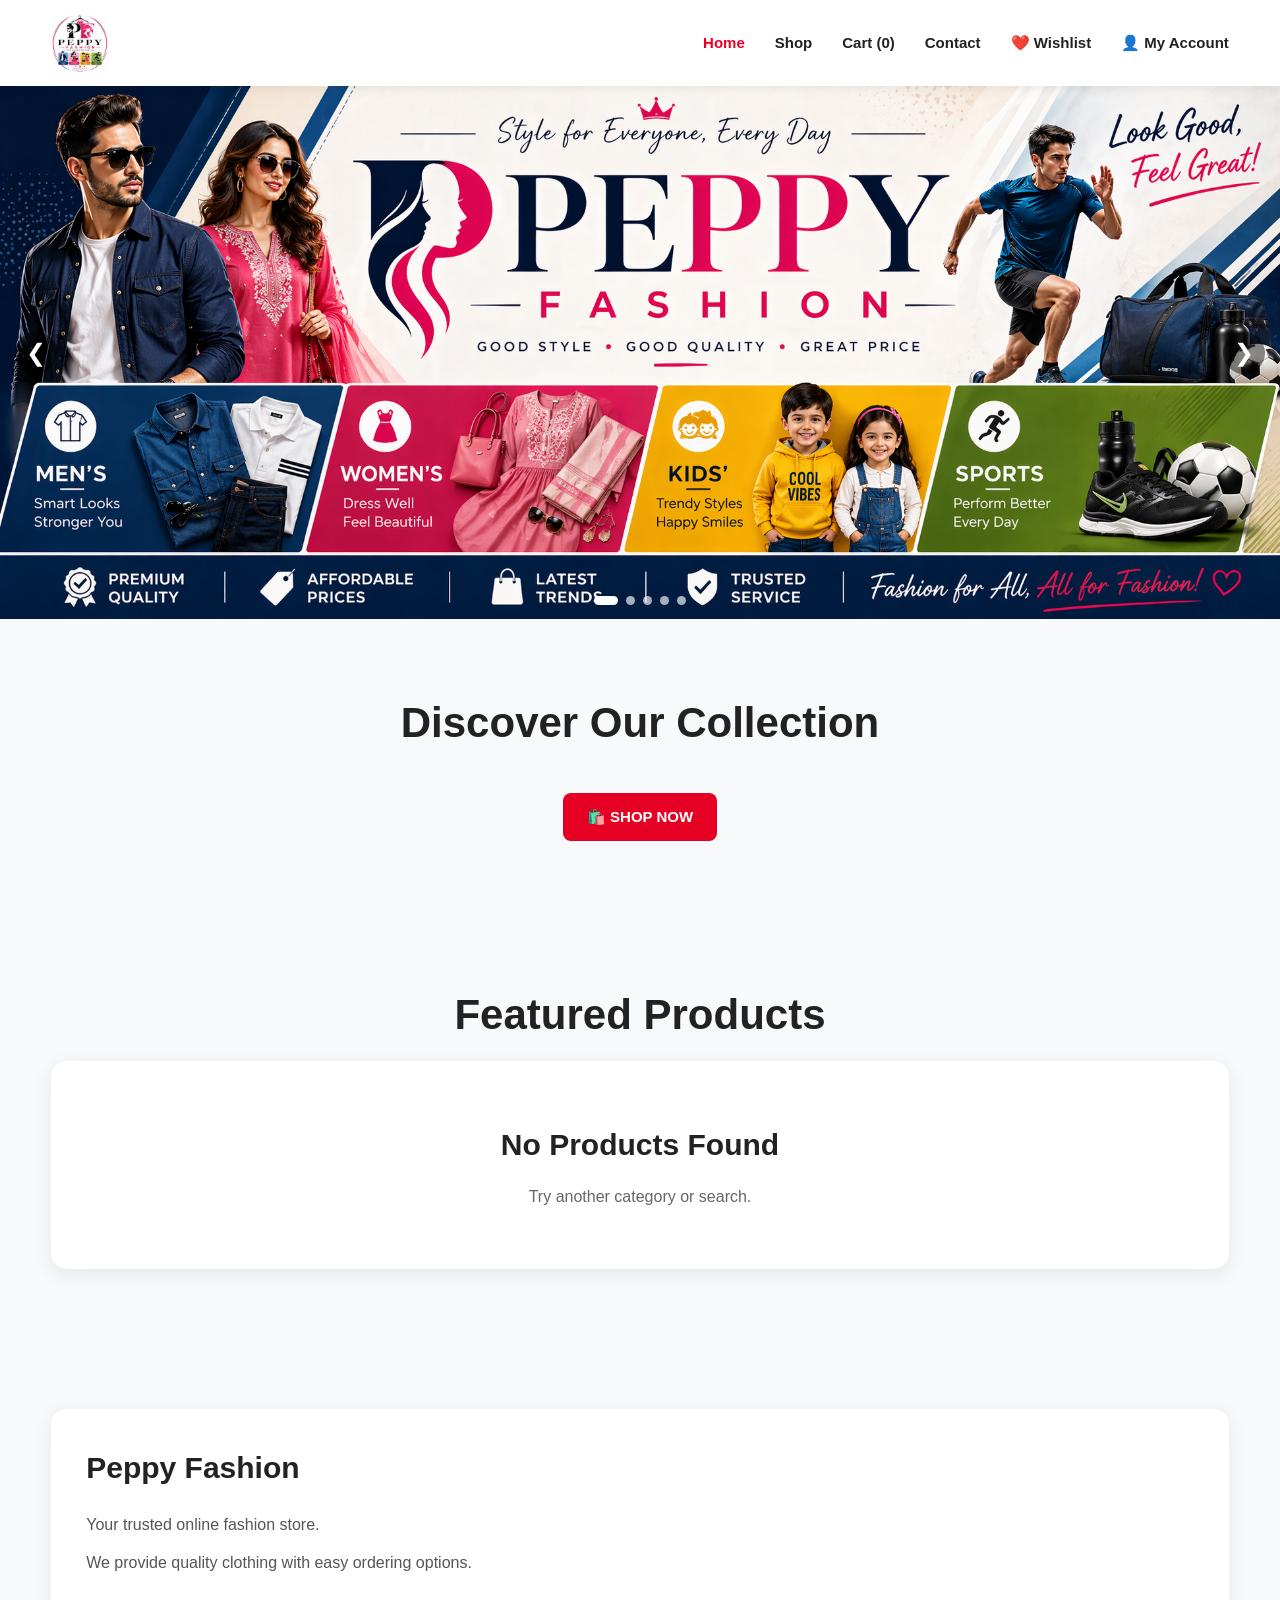
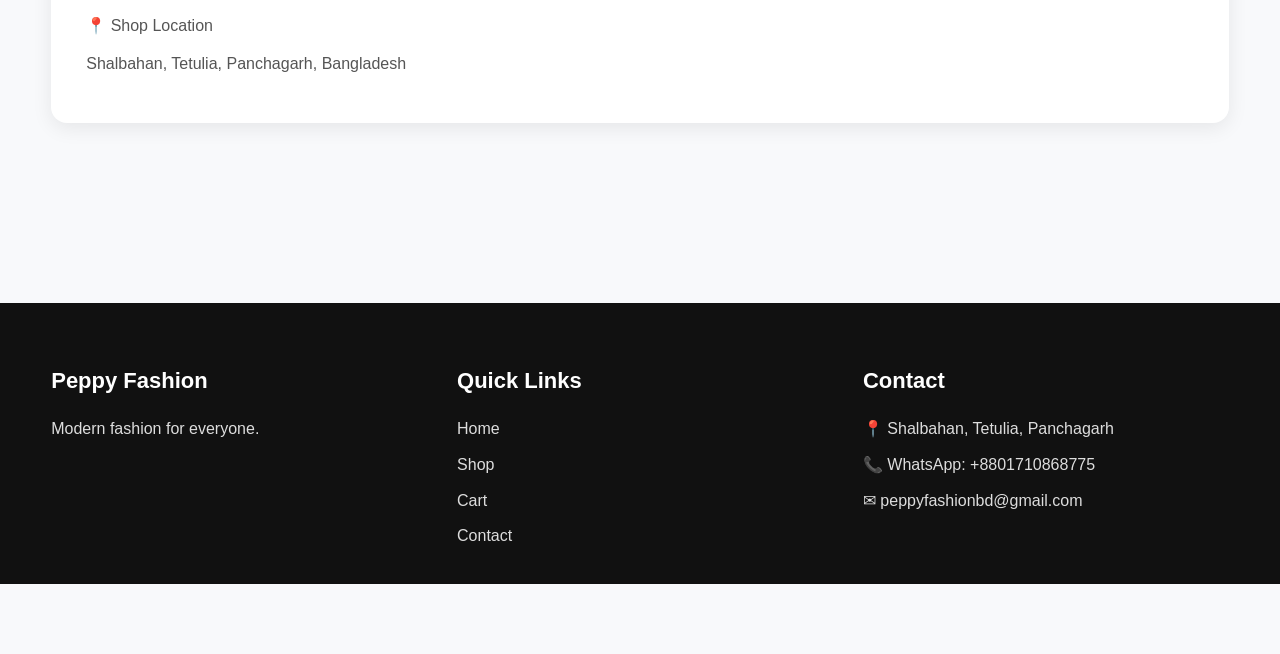
<file: index.html>
<!DOCTYPE html>
<html lang="en">

<head>

    <meta charset="UTF-8">

    <meta
        name="viewport"
        content="width=device-width, initial-scale=1.0"
    >

    <title>Peppy Fashion | Home</title>

    <meta
        name="description"
        content="Peppy Fashion - Quality fashion at affordable prices."
    >

    <meta
        name="theme-color"
        content="#6C3BD0"
    >

    <link
        rel="icon"
        href="assets/images/logo/logo.png"
    >

    <link
        rel="apple-touch-icon"
        href="assets/images/logo/icon-192.png"
    >

    <link
        rel="stylesheet"
        href="assets/css/style.css"
    >

    <link
        rel="manifest"
        href="manifest.json"
    >

</head>


<body>


<!-- ===========================
HEADER
=========================== -->

<header>

    <div class="container header-container">


        <div class="logo">

            <a href="index.html">

                <img
                    src="assets/images/logo/logo.png"
                    alt="Peppy Fashion Logo"
                >

            </a>

        </div>


        <button
            class="menu-btn"
            type="button"
            onclick="toggleMenu()"
            aria-label="Open Menu"
        >
            ☰
        </button>


        <nav
            class="navbar"
            id="mainNavbar"
        >

            <a
                href="index.html"
                class="active"
            >
                Home
            </a>


            <a href="shop.html">
                Shop
            </a>


            <a href="cart.html">
                Cart
                (<span id="cartCount">0</span>)
            </a>


            <a href="contact.html">
                Contact
            </a>


            <a href="wishlist.html">
                ❤️ Wishlist
            </a>


            <a href="account.html">
                👤 My Account
            </a>

        </nav>

    </div>

</header>



<!-- ===========================
HOME BANNER SLIDER
=========================== -->

<section
    class="banner-slider"
    aria-label="Peppy Fashion Collections"
>


    <div class="banner-slides">


        <a
            href="shop.html"
            class="banner-slide active"
        >

            <img
                src="assets/images/banners/banner.jpg"
                alt="Peppy Fashion Main Banner"
            >

        </a>


        <a
            href="shop.html?category=Men"
            class="banner-slide"
        >

            <img
                src="assets/images/banners/mens-banner.jpg"
                alt="Men's Collection"
            >

        </a>


        <a
            href="shop.html?category=Women"
            class="banner-slide"
        >

            <img
                src="assets/images/banners/womens-banner.jpg"
                alt="Women's Collection"
            >

        </a>


        <a
            href="shop.html?category=Kids"
            class="banner-slide"
        >

            <img
                src="assets/images/banners/kids-banner.jpg"
                alt="Kids' Collection"
            >

        </a>


        <a
            href="shop.html?category=Sports"
            class="banner-slide"
        >

            <img
                src="assets/images/banners/sports-banner.jpg"
                alt="Sports Collection"
            >

        </a>

    </div>



    <button
        class="banner-prev"
        type="button"
        aria-label="Previous banner"
    >
        &#10094;
    </button>


    <button
        class="banner-next"
        type="button"
        aria-label="Next banner"
    >
        &#10095;
    </button>



    <div class="banner-dots">


        <button
            class="banner-dot active"
            type="button"
            aria-label="Banner 1"
        ></button>


        <button
            class="banner-dot"
            type="button"
            aria-label="Banner 2"
        ></button>


        <button
            class="banner-dot"
            type="button"
            aria-label="Banner 3"
        ></button>


        <button
            class="banner-dot"
            type="button"
            aria-label="Banner 4"
        ></button>


        <button
            class="banner-dot"
            type="button"
            aria-label="Banner 5"
        ></button>

    </div>

</section>



<!-- ===========================
SHOP NOW
=========================== -->

<section class="section shop-now-section">

    <div
        class="container"
        style="text-align:center;"
    >

        <h2 class="section-title">
            Discover Our Collection
        </h2>

        <a
            href="shop.html"
            class="btn shop-now-btn"
            style="
                display:inline-flex;
                align-items:center;
                justify-content:center;
                margin:25px auto 0;
            "
        >
            🛍️ SHOP NOW
        </a>

    </div>

</section>


<!-- ===========================
FEATURED PRODUCTS
=========================== -->

<section class="section">

    <div class="container">


        <h2 class="section-title">
            Featured Products
        </h2>


        <div
            id="productContainer"
            class="product-grid"
        >

            <div class="loading-products">
                Loading Products...
            </div>

        </div>

    </div>

</section>



<!-- ===========================
ABOUT
=========================== -->

<section class="section">

    <div class="container">


        <div class="contact-box">


            <h2>
                Peppy Fashion
            </h2>


            <p>
                Your trusted online fashion store.
            </p>


            <p>
                We provide quality clothing
                with easy ordering options.
            </p>


            <br>


            <p>
                📍 Shop Location
            </p>


            <p>
                Shalbahan, Tetulia,
                Panchagarh, Bangladesh
            </p>


        </div>

    </div>

</section>



<!-- ===========================
BOTTOM NAVIGATION
=========================== -->

<nav class="bottom-nav">


    <a
        href="index.html"
        class="active"
    >
        🏠
        <span>Home</span>
    </a>


    <a href="shop.html">
        🛍️
        <span>Shop</span>
    </a>


    <a href="cart.html">
        🛒
        <span>Cart</span>
    </a>


    <a href="contact.html">
        ☎️
        <span>Contact</span>
    </a>


</nav>



<!-- ===========================
FOOTER
=========================== -->

<footer>

    <div class="container footer-grid">


        <div>

            <h3>
                Peppy Fashion
            </h3>

            <p>
                Modern fashion for everyone.
            </p>

        </div>



        <div>

            <h3>
                Quick Links
            </h3>


            <p>
                <a href="index.html">
                    Home
                </a>
            </p>


            <p>
                <a href="shop.html">
                    Shop
                </a>
            </p>


            <p>
                <a href="cart.html">
                    Cart
                </a>
            </p>


            <p>
                <a href="contact.html">
                    Contact
                </a>
            </p>

        </div>



        <div>

            <h3>
                Contact
            </h3>


            <p>
                📍 Shalbahan, Tetulia, Panchagarh
            </p>


            <p>
                📞 WhatsApp:
                +8801710868775
            </p>


            <p>
                ✉ peppyfashionbd@gmail.com
            </p>

        </div>


    </div>

</footer>



<!-- ===========================
JAVASCRIPT
=========================== -->

<script src="assets/js/products.js"></script>

<script src="assets/js/cart.js"></script>

<script src="assets/js/script.js"></script>



<!-- ===========================
BANNER SLIDER
=========================== -->

<script>

document.addEventListener(
    "DOMContentLoaded",
    function () {


        const slides =
            document.querySelectorAll(
                ".banner-slide"
            );


        const dots =
            document.querySelectorAll(
                ".banner-dot"
            );


        const prevButton =
            document.querySelector(
                ".banner-prev"
            );


        const nextButton =
            document.querySelector(
                ".banner-next"
            );


        if (!slides.length) return;


        let currentSlide = 0;

        let slideTimer;



        function showSlide(index) {


            if (
                index >= slides.length
            ) {

                currentSlide = 0;

            }


            else if (
                index < 0
            ) {

                currentSlide =
                    slides.length - 1;

            }


            else {

                currentSlide = index;

            }



            slides.forEach(
                (slide, i) => {

                    slide.classList.toggle(
                        "active",
                        i === currentSlide
                    );

                }
            );



            dots.forEach(
                (dot, i) => {

                    dot.classList.toggle(
                        "active",
                        i === currentSlide
                    );

                }
            );

        }



        function nextSlide() {

            showSlide(
                currentSlide + 1
            );

        }



        function previousSlide() {

            showSlide(
                currentSlide - 1
            );

        }



        function startSlider() {

            clearInterval(
                slideTimer
            );


            slideTimer =
                setInterval(
                    nextSlide,
                    3000
                );

        }



        if (nextButton) {

            nextButton.addEventListener(
                "click",
                function () {

                    nextSlide();

                    startSlider();

                }
            );

        }



        if (prevButton) {

            prevButton.addEventListener(
                "click",
                function () {

                    previousSlide();

                    startSlider();

                }
            );

        }



        dots.forEach(
            (dot, index) => {

                dot.addEventListener(
                    "click",
                    function () {

                        showSlide(index);

                        startSlider();

                    }
                );

            }
        );



        showSlide(0);

        startSlider();


    }
);

</script>



<!-- ===========================
SERVICE WORKER
=========================== -->

<script>

if ("serviceWorker" in navigator) {


    window.addEventListener(
        "load",
        function () {


            navigator.serviceWorker
                .register("sw.js")
                .then(
                    () => {

                        console.log(
                            "Service Worker Registered"
                        );

                    }
                )
                .catch(
                    error => {

                        console.log(
                            "Service Worker Error:",
                            error
                        );

                    }
                );


        }
    );

}

</script>



<script src="assets/js/pwa.js"></script>


</body>

</html>
</file>
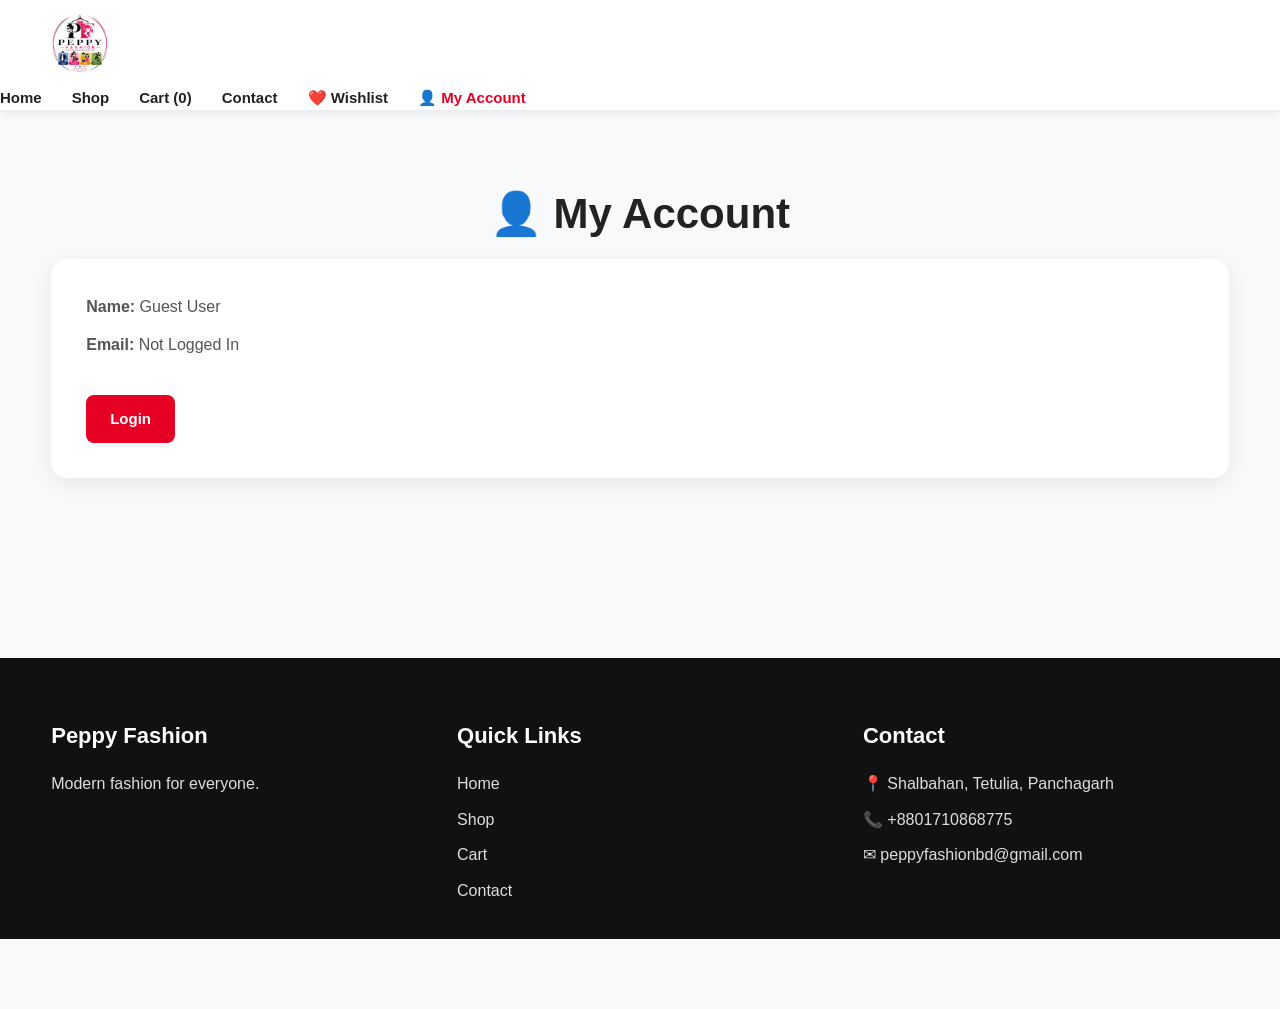
<file: account.html>
<!DOCTYPE html>
<html lang="en">

<head>

<meta charset="UTF-8">

<meta name="viewport" content="width=device-width, initial-scale=1.0">

<title>My Account | Peppy Fashion</title>

<link rel="stylesheet" href="assets/css/style.css">

<link rel="manifest" href="manifest.json">

<meta name="theme-color" content="#6C3BD0">

</head>

<body>

<header>

<div class="container header-container">

<div class="logo">

<a href="index.html">

<img src="assets/images/logo/logo.png" alt="Peppy Fashion">

</a>

</div>

</div>
<button
class="menu-btn"
onclick="toggleMenu()">

☰

</button>

<nav class="navbar" id="mainNavbar">

<a href="index.html">
Home
</a>

<a href="shop.html">
Shop
</a>

<a href="cart.html">
Cart (<span id="cartCount">0</span>)
</a>

<a href="contact.html">
Contact
</a>

<a href="wishlist.html">
❤️ Wishlist
</a>

<a href="account.html" class="active">
👤 My Account
</a>

</nav>

</header>

<section class="section">

<div class="container">

<h2 class="section-title">

👤 My Account

</h2>

<div class="contact-box">

<p><strong>Name:</strong> Guest User</p>

<p><strong>Email:</strong> Not Logged In</p>

<br>

<a href="login.html" class="btn">

Login

</a>

</div>

</div>

</section>
<footer>

<div class="container footer-grid">

<div>

<h3>Peppy Fashion</h3>

<p>Modern fashion for everyone.</p>

</div>

<div>

<h3>Quick Links</h3>

<p><a href="index.html">Home</a></p>

<p><a href="shop.html">Shop</a></p>

<p><a href="cart.html">Cart</a></p>

<p><a href="contact.html">Contact</a></p>

</div>

<div>

<h3>Contact</h3>

<p>📍 Shalbahan, Tetulia, Panchagarh</p>

<p>📞 +8801710868775</p>

<p>✉ peppyfashionbd@gmail.com</p>

</div>

</div>

</footer>

<nav class="bottom-nav">

<a href="index.html">

🏠

<span>Home</span>

</a>

<a href="shop.html">

🛍️

<span>Shop</span>

</a>

<a href="wishlist.html">

❤️

<span>Wishlist</span>

</a>

<a href="account.html" class="active">

👤

<span>Account</span>

</a>

</nav>

<script src="assets/js/cart.js"></script>

<script src="assets/js/script.js"></script>

<script src="assets/js/pwa.js"></script>

<script>
if ("serviceWorker" in navigator) {

  window.addEventListener("load", () => {

    navigator.serviceWorker.register("sw.js");

  });

}
</script>

</body>

</html>
</file>
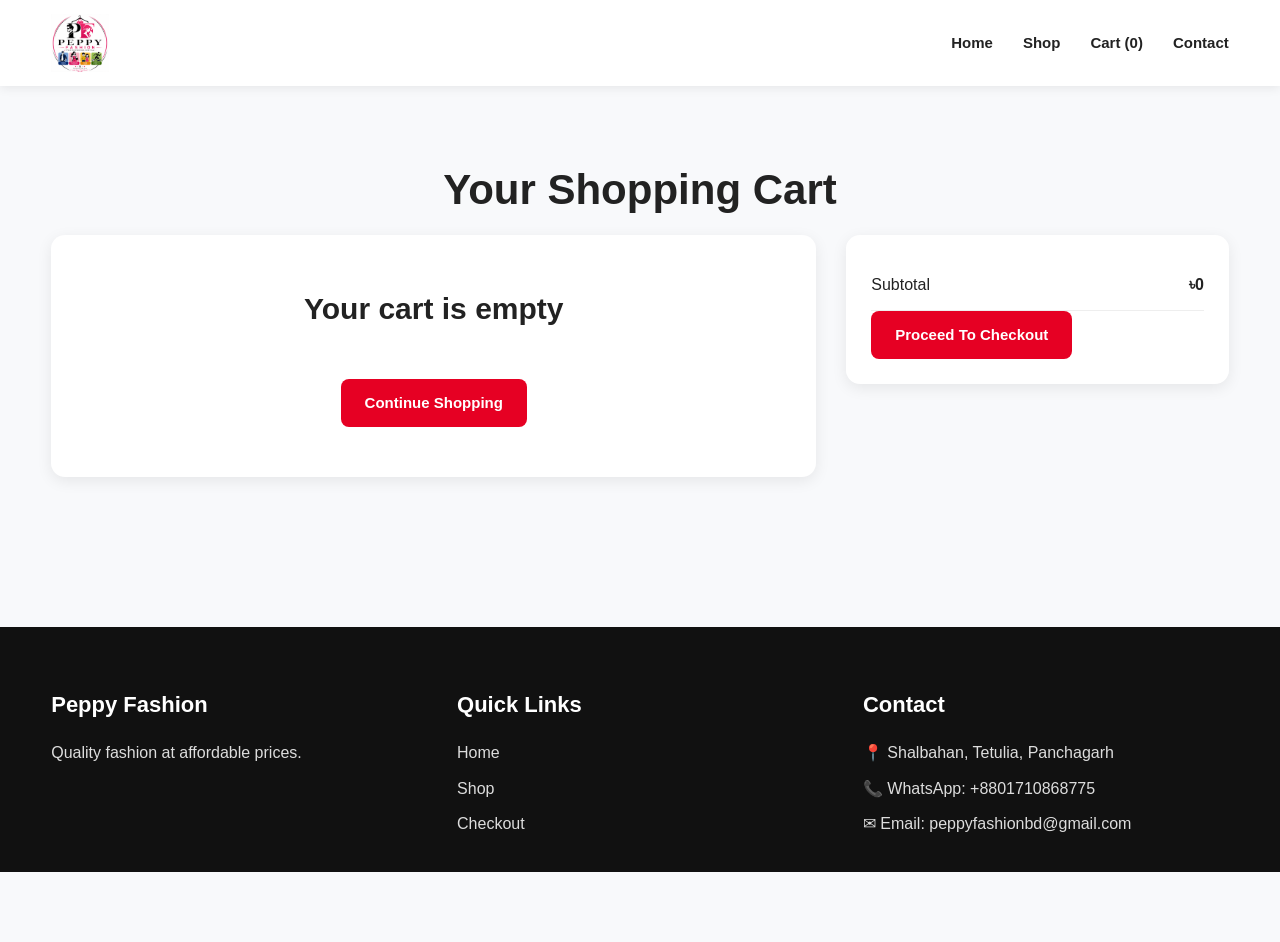
<file: cart.html>
<!DOCTYPE html>

<html lang="en">


<head>


<meta charset="UTF-8">


<meta name="viewport" content="width=device-width, initial-scale=1.0">


<title>Shopping Cart | Peppy Fashion</title>


<link rel="stylesheet" href="assets/css/style.css">


</head>



<body>




<!-- HEADER -->


<header>


<div class="container header-container">



<div class="logo">


<img src="assets/images/logo/logo.png"

alt="Peppy Fashion Logo">


</div>





<button

class="menu-btn"

onclick="toggleMenu()">


☰


</button>





<nav class="navbar">


<a href="index.html">

Home

</a>



<a href="shop.html">

Shop

</a>



<a href="cart.html">

Cart

(<span id="cartCount">0</span>)

</a>



<a href="contact.html">

Contact

</a>



</nav>



</div>


</header>







<!-- CART SECTION -->


<section class="section">


<div class="container">



<h1 class="section-title">

Your Shopping Cart

</h1>





<div class="cart-container">





<div id="cartItems">


</div>







<div class="cart-summary">



<div class="summary-row">


<span>

Subtotal

</span>


<strong id="cartSubtotal">

৳0

</strong>


</div>





<a href="checkout.html" class="btn">


Proceed To Checkout


</a>



</div>





</div>


</div>


</section>








<!-- FOOTER -->


<footer>


<div class="container footer-grid">



<div>


<h3>

Peppy Fashion

</h3>


<p>

Quality fashion at affordable prices.

</p>


</div>





<div>


<h3>

Quick Links

</h3>


<p>

<a href="index.html">

Home

</a>

</p>


<p>

<a href="shop.html">

Shop

</a>

</p>


<p>

<a href="checkout.html">

Checkout

</a>

</p>


</div>





<div>


<h3>

Contact

</h3>



<p>

📍 Shalbahan, Tetulia, Panchagarh

</p>




<p>

📞 WhatsApp: +8801710868775

</p>




<p>

✉ Email: peppyfashionbd@gmail.com

</p>



</div>



</div>


</footer>







<script src="assets/js/products.js"></script>

<script src="assets/js/cart.js"></script>

<script src="assets/js/script.js"></script>



</body>


</html>
</file>
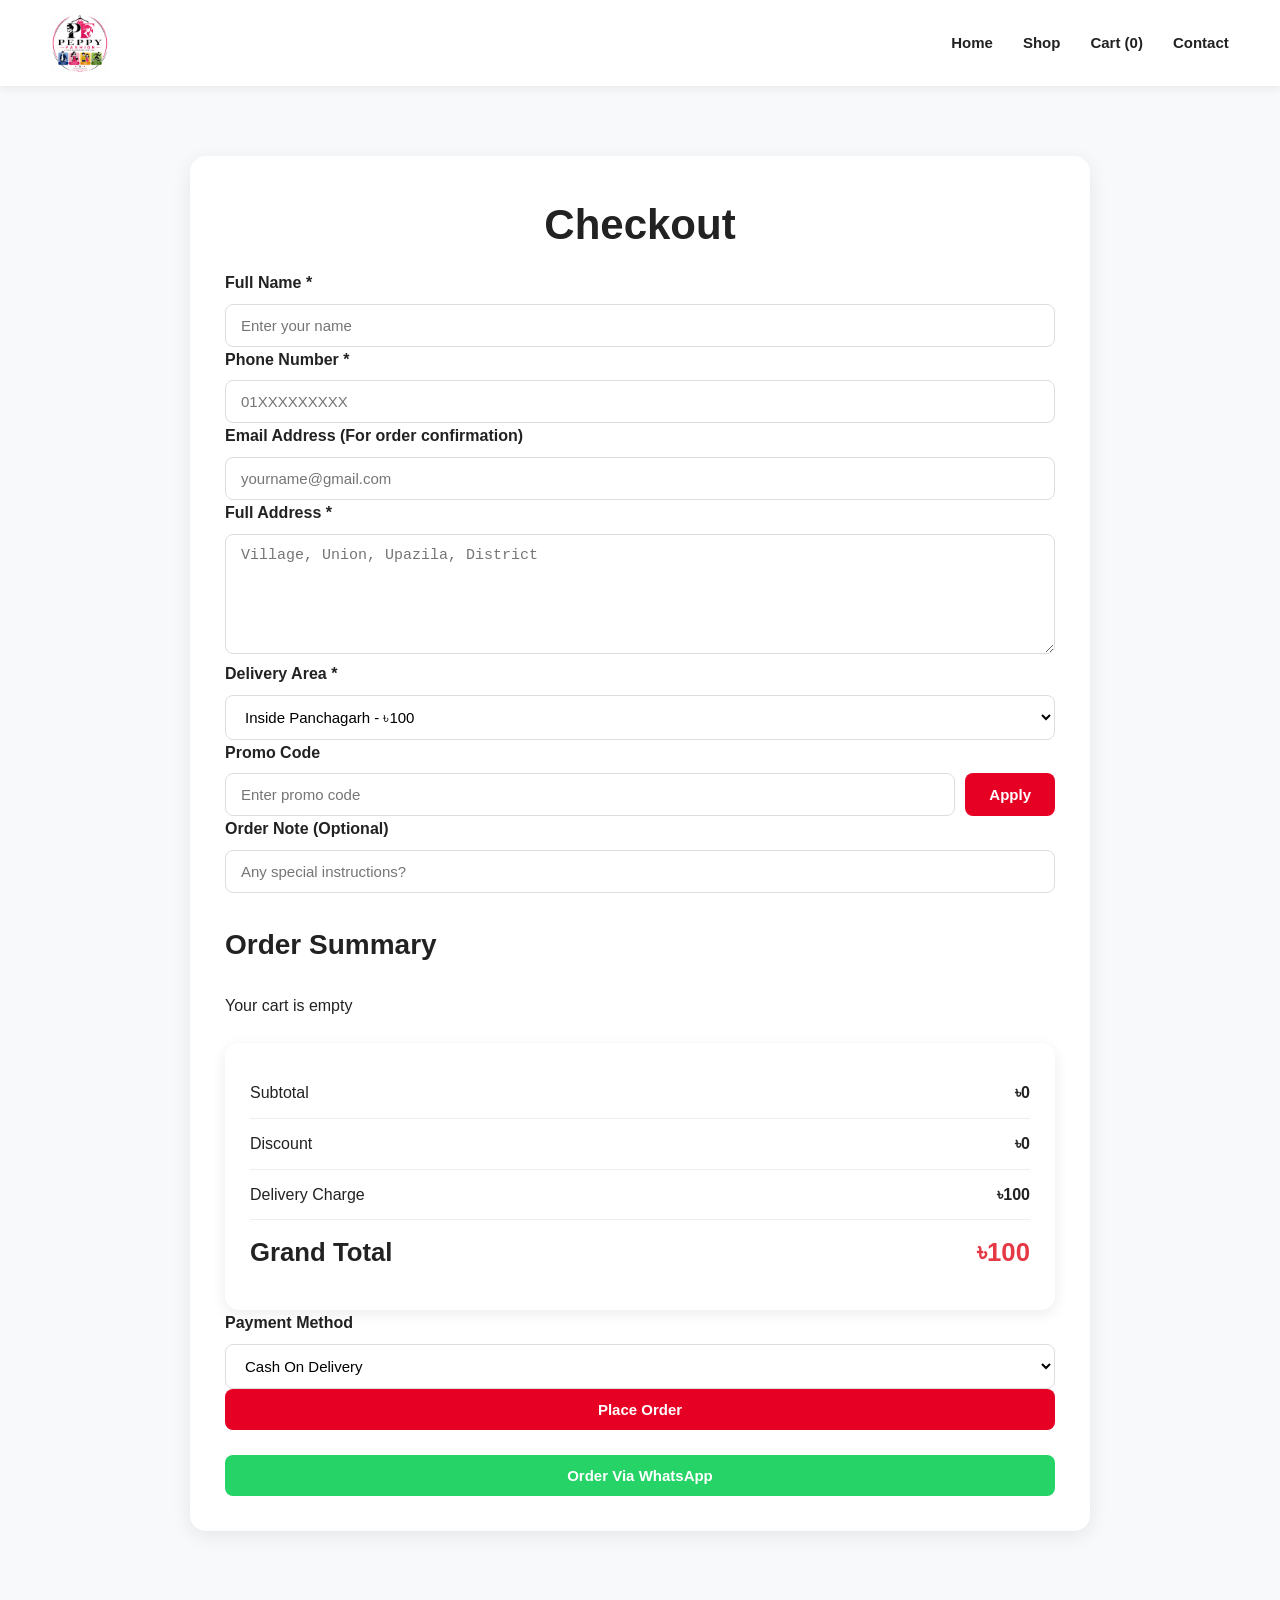
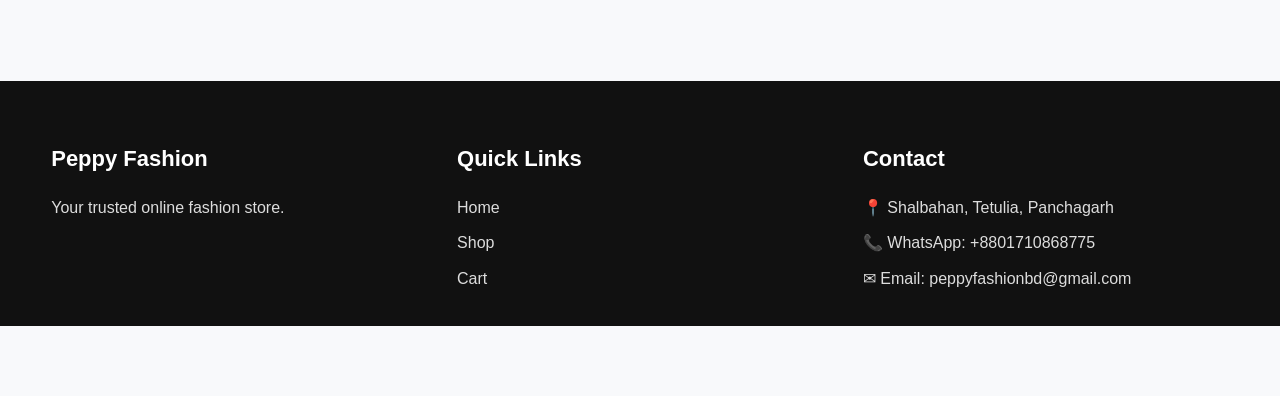
<file: checkout.html>
<!DOCTYPE html>
<html lang="en">
<head>
    <meta charset="UTF-8">
    <meta name="viewport" content="width=device-width, initial-scale=1.0">
    <title>Checkout | Peppy Fashion</title>
    <link rel="stylesheet" href="assets/css/style.css">
</head>
<body>

<!-- HEADER -->
<header>
    <div class="container header-container">
        <div class="logo">
            <img src="assets/images/logo/logo.png" alt="Peppy Fashion Logo">
        </div>
        <button class="menu-btn" onclick="toggleMenu()">☰</button>
        <nav class="navbar">
            <a href="index.html">Home</a>
            <a href="shop.html">Shop</a>
            <a href="cart.html">Cart (<span id="cartCount">0</span>)</a>
            <a href="contact.html">Contact</a>
        </nav>
    </div>
</header>

<!-- CHECKOUT -->
<section class="section">
    <div class="container checkout-container">
        <h1 class="section-title">Checkout</h1>

        <form id="checkoutForm">
            <div class="form-group">
                <label>Full Name *</label>
                <input type="text" id="customerName" class="form-control" placeholder="Enter your name" required>
            </div>

            <div class="form-group">
                <label>Phone Number *</label>
                <input type="tel" id="customerPhone" class="form-control" placeholder="01XXXXXXXXX" required>
            </div>

            <div class="form-group">
                <label>Email Address (For order confirmation)</label>
                <input type="email" id="customerEmail" class="form-control" placeholder="yourname@gmail.com">
            </div>

            <div class="form-group">
                <label>Full Address *</label>
                <textarea id="customerAddress" class="form-control" placeholder="Village, Union, Upazila, District" required></textarea>
            </div>

            <!-- DELIVERY AREA -->
            <div class="form-group">
                <label>Delivery Area *</label>
                <select id="deliveryArea" class="form-control" onchange="calculateCheckout()">
                    <option value="100">Inside Panchagarh - ৳100</option>
                    <option value="150">All Over Bangladesh - ৳150</option>
                </select>
            </div>

            <!-- PROMO CODE -->
            <div class="form-group">
                <label>Promo Code</label>
                <div style="display: flex; gap: 10px;">
                    <input type="text" id="promoCode" class="form-control" placeholder="Enter promo code">
                    <button type="button" class="btn" onclick="applyPromo()">Apply</button>
                </div>
            </div>

            <div class="form-group">
                <label>Order Note (Optional)</label>
                <input type="text" id="orderNote" class="form-control" placeholder="Any special instructions?">
            </div>

            <!-- ORDER SUMMARY -->
            <h2>Order Summary</h2>
            <div id="checkoutItems"></div>

            <div class="cart-summary">
                <div class="summary-row">
                    <span>Subtotal</span>
                    <strong id="checkoutSubtotal">৳0</strong>
                </div>

                <div class="summary-row">
                    <span>Discount</span>
                    <strong id="checkoutDiscount">৳0</strong>
                </div>

                <div class="summary-row">
                    <span>Delivery Charge</span>
                    <strong id="checkoutDelivery">৳100</strong>
                </div>

                <div class="summary-row">
                    <h3>Grand Total</h3>
                    <h3 id="checkoutTotal" style="color: #e63946;">৳100</h3>
                </div>
            </div>

            <!-- PAYMENT METHOD -->
            <div class="form-group">
                <label>Payment Method</label>
                <select id="paymentMethod" class="form-control">
                    <option value="Cash on Delivery">Cash On Delivery</option>
                    <option value="bKash">bKash</option>
                    <option value="Nagad">Nagad</option>
                    <option value="Rocket">Rocket</option>
                </select>
            </div>

            <!-- ORDER BUTTONS -->
            <button type="button" class="btn" style="width:100%;" onclick="placeOrder()">Place Order</button>
            <br><br>
            <button type="button" class="btn" style="width:100%; background-color: #25D366;" onclick="orderViaWhatsApp()">Order Via WhatsApp</button>
        </form>
    </div>
</section>

<!-- FOOTER -->
<footer>
    <div class="container footer-grid">
        <div>
            <h3>Peppy Fashion</h3>
            <p>Your trusted online fashion store.</p>
        </div>
        <div>
            <h3>Quick Links</h3>
            <p><a href="index.html">Home</a></p>
            <p><a href="shop.html">Shop</a></p>
            <p><a href="cart.html">Cart</a></p>
        </div>
        <div>
            <h3>Contact</h3>
            <p>📍 Shalbahan, Tetulia, Panchagarh</p>
            <p>📞 WhatsApp: +8801710868775</p>
            <p>✉ Email: peppyfashionbd@gmail.com</p>
        </div>
    </div>
</footer>

<script src="assets/js/products.js"></script>
<script src="assets/js/cart.js"></script>
<script src="assets/js/script.js"></script>

<script>
/* =====================================
   CURRENT ACTIVE GOOGLE APPS SCRIPT
===================================== */

const CHECKOUT_GOOGLE_SCRIPT_URL = "https://script.google.com/macros/s/AKfycbyJQKb2dFFZvo765SCMbK_y3cef2opsujzzzJr4HsuvZbSBgsU3fZ-06qgDATHVr4nb3A/exec";

let discountAmount = 0;

/* =====================================
   CHECKOUT CART PRICE SAFETY
===================================== */

async function getCheckoutCart(){
    let cart = getCart();

    if(cart.length === 0){
        return cart;
    }

    // Make sure the latest product data is available before calculating prices.
    if(typeof loadProducts === "function"){
        await loadProducts();
    }

    // Repair old/stale cart entries by matching them with the current product.
    let changed = false;

    cart = cart.map(item => {
        const product = typeof getProductById === "function"
            ? getProductById(item.id)
            : null;

        if(product && Number(product.price) > 0){
            const currentPrice = Number(product.price);

            if(Number(item.price) !== currentPrice){
                changed = true;
                return {
                    ...item,
                    id: Number(item.id),
                    price: currentPrice,
                    quantity: Math.max(1, Number(item.quantity) || 1)
                };
            }
        }

        return {
            ...item,
            id: Number(item.id),
            price: Number(item.price) || 0,
            quantity: Math.max(1, Number(item.quantity) || 1)
        };
    });

    // If a stale/zero price was found, force a fresh API refresh once.
    if(cart.some(item => Number(item.price) <= 0) && typeof refreshProducts === "function"){
        try{
            await refreshProducts();

            cart = cart.map(item => {
                const product = typeof getProductById === "function"
                    ? getProductById(item.id)
                    : null;

                if(product && Number(product.price) > 0){
                    changed = true;
                    return {
                        ...item,
                        id: Number(item.id),
                        price: Number(product.price),
                        quantity: Math.max(1, Number(item.quantity) || 1)
                    };
                }

                return item;
            });
        }catch(error){
            console.error("Checkout product refresh failed:", error);
        }
    }

    if(changed){
        saveCart(cart);
    }

    return cart;
}

function renderCheckoutItems(cart){
    let area = document.getElementById("checkoutItems");
    if(!area) return;

    area.innerHTML = "";

    if(cart.length === 0){
        area.innerHTML = "<p>Your cart is empty</p>";
        return;
    }

    cart.forEach(item => {
        const price = Number(item.price) || 0;
        const quantity = Math.max(1, Number(item.quantity) || 1);
        const lineTotal = price * quantity;

        area.innerHTML += `
        <div class="summary-row">
            <span>
                ${item.name}<br>
                Size: ${item.size || 'N/A'}<br>
                Qty: ${quantity}
            </span>
            <strong>৳${lineTotal}</strong>
        </div>`;
    });
}

async function loadCheckout(){
    const cart = await getCheckoutCart();
    renderCheckoutItems(cart);
    calculateCheckout(cart);
}

function calculateCheckout(cart = getCart()){
    let subtotal = 0;

    cart.forEach(item => {
        const price = Number(item.price) || 0;
        const quantity = Math.max(1, Number(item.quantity) || 1);
        subtotal += price * quantity;
    });

    const deliverySelect = document.getElementById("deliveryArea");
    const delivery = deliverySelect ? Number(deliverySelect.value) || 0 : 0;
    const total = Math.max(0, subtotal - discountAmount + delivery);

    document.getElementById("checkoutSubtotal").innerText = "৳" + subtotal;
    document.getElementById("checkoutDiscount").innerText = "৳" + discountAmount;
    document.getElementById("checkoutDelivery").innerText = "৳" + delivery;
    document.getElementById("checkoutTotal").innerText = "৳" + total;

    return { subtotal, delivery, total };
}

async function applyPromo() {
    const code = document.getElementById("promoCode").value.trim().toUpperCase();
    const cart = await getCheckoutCart();

    if(code === "PEPPY10"){
        let subtotal = 0;

        cart.forEach(item => {
            subtotal += (Number(item.price) || 0) * (Math.max(1, Number(item.quantity) || 1));
        });

        discountAmount = Math.round(subtotal * 0.10);
        alert("Promo Code Applied: 10% Off");

    }else{
        discountAmount = 0;
        alert("Invalid Promo Code");
    }

    calculateCheckout(cart);
}

async function placeOrder(){
    const cart = await getCheckoutCart();

    if(cart.length === 0){
        alert("Your cart is empty");
        return;
    }

    const name = document.getElementById("customerName").value;
    const phone = document.getElementById("customerPhone").value;
    const address = document.getElementById("customerAddress").value;
    const email = document.getElementById("customerEmail").value.trim();

    if(email !== "" && !email.includes("@")){
        alert("Please enter a valid email address.");
        return;
    }

    if(!name || !phone || !address){
        alert("Please fill in required fields (Name, Phone, Address)");
        return;
    }

    const totals = calculateCheckout(cart);

    const order = {
        orderId: "PF" + new Date().toISOString().replace(/[-:T]/g, "").slice(2, 14),
        name: name,
        phone: phone,
        email: email,
        address: address,
        items: JSON.stringify(cart),
        subtotal: totals.subtotal,
        discount: discountAmount,
        delivery: totals.delivery,
        total: totals.total,
        payment: document.getElementById("paymentMethod").value,
        note: document.getElementById("orderNote").value
    };

    try{
        await fetch(CHECKOUT_GOOGLE_SCRIPT_URL, {
            method: "POST",
            mode: "no-cors",
            headers: { "Content-Type": "application/json" },
            body: JSON.stringify(order)
        });

        alert("Order Successfully Placed!\nOrder ID: " + order.orderId);
        clearCart();
        window.location.href = "index.html";

    }catch(error){
        console.error(error);
        alert("Order failed. Please try again.");
    }
}

async function orderViaWhatsApp(){
    const cart = await getCheckoutCart();

    if(cart.length === 0){
        alert("Your cart is empty");
        return;
    }

    const totals = calculateCheckout(cart);
    let message = "New Peppy Fashion Order%0A%0A";

    cart.forEach(item => {
        const price = Number(item.price) || 0;
        const quantity = Math.max(1, Number(item.quantity) || 1);
        message += `${item.name} | Size: ${item.size || 'N/A'} | Qty: ${quantity} | Price: ৳${price * quantity}%0A`;
    });

    message += `%0ASubtotal: ৳${totals.subtotal}`;
    message += `%0ADelivery: ৳${totals.delivery}`;
    message += `%0ATotal: ৳${totals.total}`;

    window.open("https://wa.me/8801710868775?text=" + message, "_blank");
}

document.addEventListener("DOMContentLoaded", function(){
    loadCheckout();
});
</script>

</body>
</html>
</file>
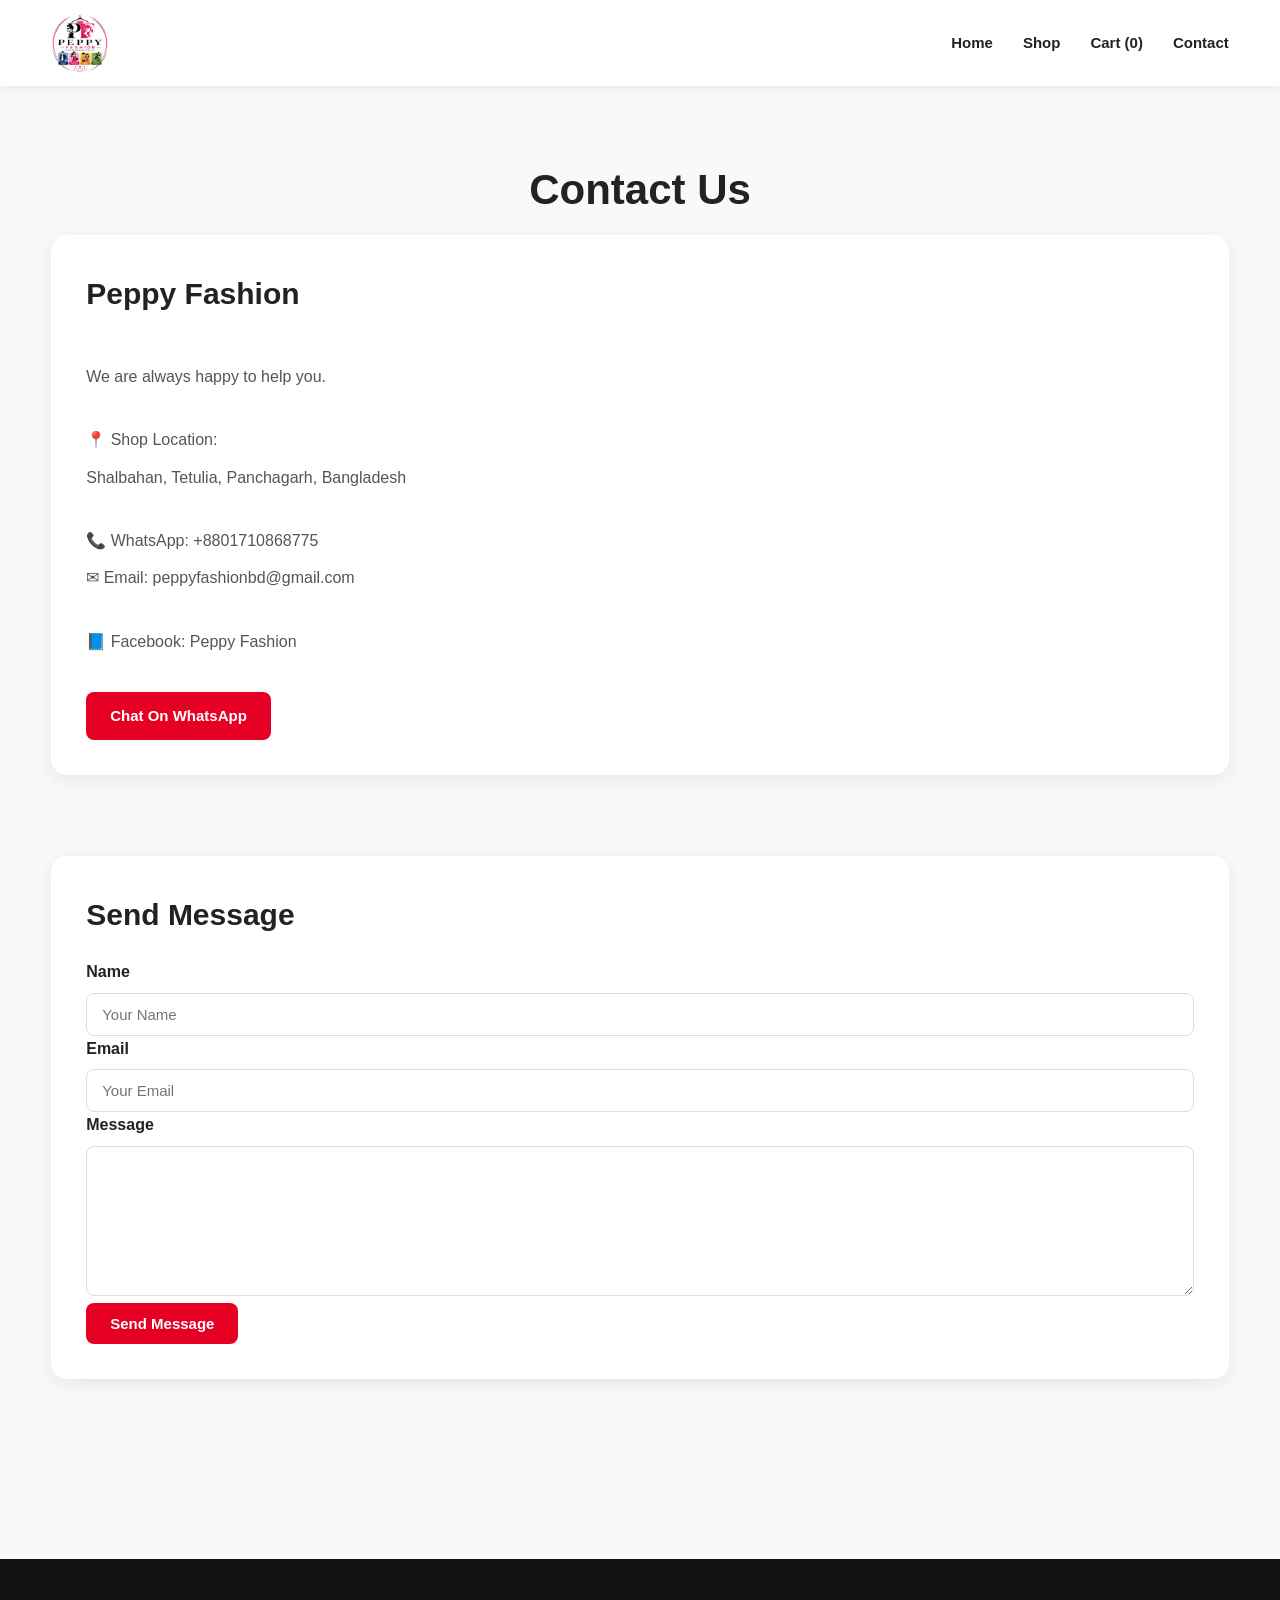
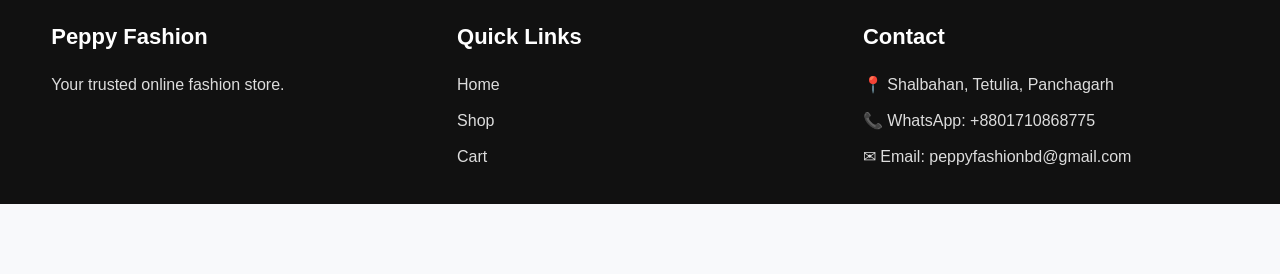
<file: contact.html>
<!DOCTYPE html>

<html lang="en">


<head>


<meta charset="UTF-8">


<meta name="viewport" content="width=device-width, initial-scale=1.0">


<title>Contact | Peppy Fashion</title>



<link rel="stylesheet" href="assets/css/style.css">


</head>




<body>






<!-- HEADER -->


<header>


<div class="container header-container">



<div class="logo">


<img src="assets/images/logo/logo.png"

alt="Peppy Fashion Logo">


</div>





<button

class="menu-btn"

onclick="toggleMenu()">


☰


</button>






<nav class="navbar">


<a href="index.html">

Home

</a>



<a href="shop.html">

Shop

</a>



<a href="cart.html">

Cart

(<span id="cartCount">0</span>)

</a>



<a href="contact.html">

Contact

</a>



</nav>



</div>


</header>







<!-- CONTACT SECTION -->


<section class="section">


<div class="container">



<h1 class="section-title">

Contact Us

</h1>








<div class="contact-box">



<h2>

Peppy Fashion

</h2>



<br>





<p>

We are always happy to help you.

</p>



<br>





<p>

📍 Shop Location:

</p>


<p>

Shalbahan, Tetulia, Panchagarh, Bangladesh

</p>




<br>





<p>

📞 WhatsApp:

+8801710868775

</p>





<p>

<p>

✉ Email:

peppyfashionbd@gmail.com

</p>

<br>

<p>

📘 Facebook:

<a

href="https://www.facebook.com/peppyfashionbd"

target="_blank">

Peppy Fashion

</a>

</p>

<br>

<a

href="https://wa.me/8801710868775"

class="btn">

Chat On WhatsApp

</a>





</div>









<br><br>








<div class="contact-box">



<h2>

Send Message

</h2>






<form>



<div class="form-group">


<label>

Name

</label>



<input

type="text"

class="form-control"

placeholder="Your Name">


</div>







<div class="form-group">


<label>

Email

</label>



<input

type="email"

class="form-control"

placeholder="Your Email">


</div>







<div class="form-group">


<label>

Message

</label>



<textarea

class="form-control"

placeholder="Your Message">

</textarea>


</div>







<button

type="submit"

class="btn">


Send Message


</button>



</form>





</div>





</div>


</section>








<!-- FOOTER -->


<footer>


<div class="container footer-grid">



<div>


<h3>

Peppy Fashion

</h3>


<p>

Your trusted online fashion store.

</p>


</div>





<div>


<h3>

Quick Links

</h3>



<p>

<a href="index.html">

Home

</a>

</p>




<p>

<a href="shop.html">

Shop

</a>

</p>




<p>

<a href="cart.html">

Cart

</a>

</p>



</div>





<div>


<h3>

Contact

</h3>



<p>

📍 Shalbahan, Tetulia, Panchagarh

</p>





<p>

📞 WhatsApp:

+8801710868775

</p>





<p>

✉ Email:

peppyfashionbd@gmail.com

</p>



</div>



</div>


</footer>







<script src="assets/js/products.js"></script>

<script src="assets/js/cart.js"></script>

<script src="assets/js/script.js"></script>





</body>


</html>
</file>
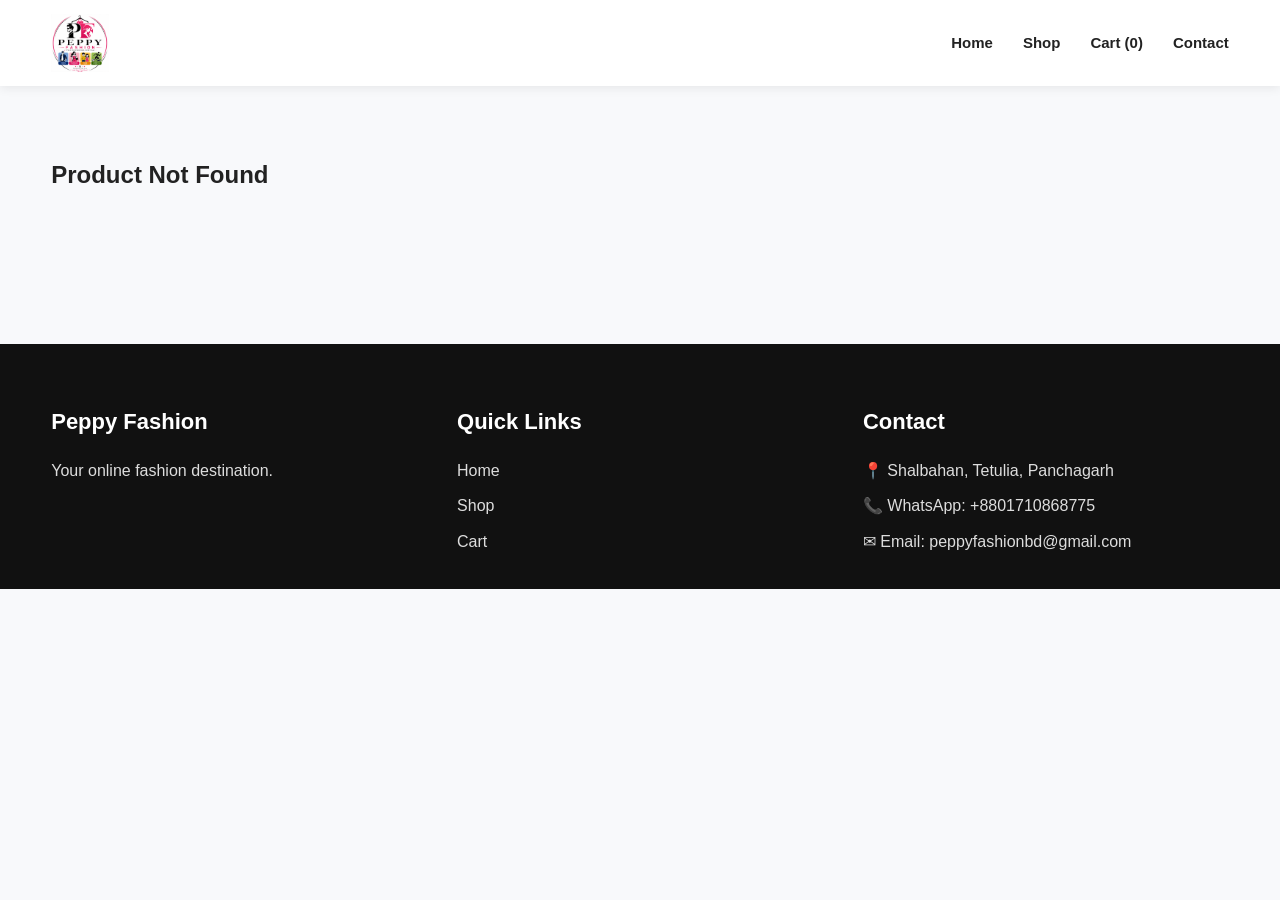
<file: product.html>
<!DOCTYPE html>

<html lang="en">


<head>

<meta charset="UTF-8">

<meta name="viewport" content="width=device-width, initial-scale=1.0">


<title>Product Details | Peppy Fashion</title>


<link rel="stylesheet" href="assets/css/style.css">


</head>



<body>




<!-- HEADER -->


<header>


<div class="container header-container">


<div class="logo">


<img src="assets/images/logo/logo.png" 
alt="Peppy Fashion Logo">


</div>





<button 
class="menu-btn"
onclick="toggleMenu()">

☰

</button>





<nav class="navbar">


<a href="index.html">

Home

</a>



<a href="shop.html">

Shop

</a>



<a href="cart.html">

Cart 
(<span id="cartCount">0</span>)

</a>



<a href="contact.html">

Contact

</a>


</nav>



</div>


</header>







<!-- PRODUCT DETAILS -->


<section class="section">


<div class="container">


<div id="productDetails">


</div>



</div>


</section>







<!-- FOOTER -->


<footer>


<div class="container footer-grid">



<div>


<h3>

Peppy Fashion

</h3>


<p>

Your online fashion destination.

</p>


</div>





<div>


<h3>

Quick Links

</h3>


<p>

<a href="index.html">

Home

</a>

</p>


<p>

<a href="shop.html">

Shop

</a>

</p>


<p>

<a href="cart.html">

Cart

</a>

</p>


</div>





<div>


<h3>

Contact

</h3>



<p>

📍 Shalbahan, Tetulia, Panchagarh

</p>




<p>

📞 WhatsApp: +8801710868775

</p>



<p>

✉ Email: peppyfashionbd@gmail.com

</p>



</div>



</div>


</footer>








<script src="assets/js/products.js"></script>

<script src="assets/js/cart.js"></script>

<script src="assets/js/script.js"></script>



</body>


</html>
</file>
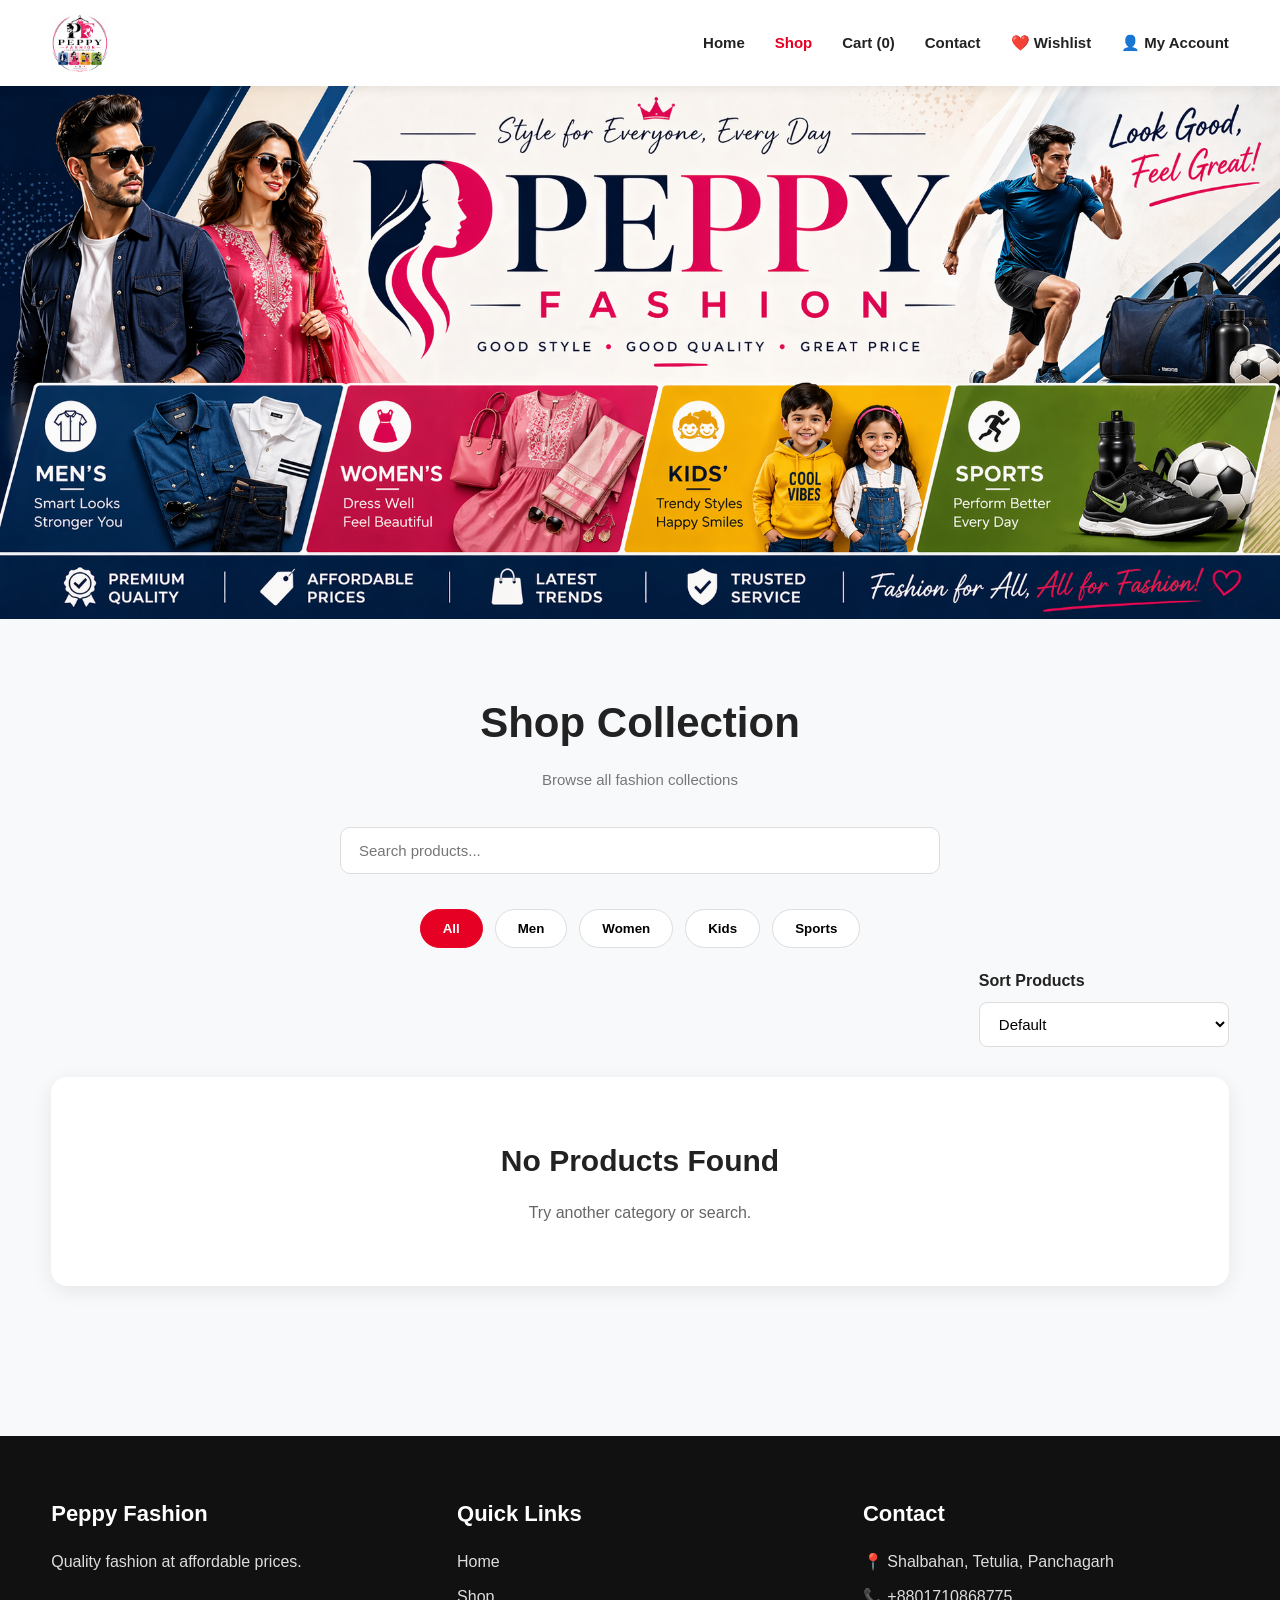
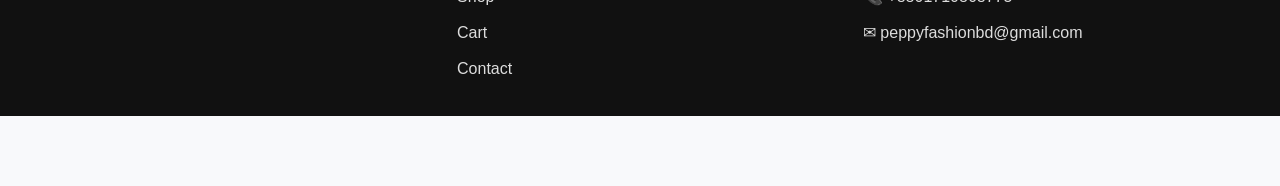
<file: shop.html>
<!DOCTYPE html>
<html lang="en">

<head>

<meta charset="UTF-8">
<meta name="viewport" content="width=device-width, initial-scale=1.0">

<title>Shop | Peppy Fashion</title>

<link rel="stylesheet" href="assets/css/style.css">
<link rel="manifest" href="manifest.json">

<meta name="theme-color" content="#6C3BD0">

</head>

<body>

<!-- ===========================
HEADER
=========================== -->

<header>

<div class="container header-container">

<div class="logo">

<a href="index.html">

<img
src="assets/images/logo/logo.png"
alt="Peppy Fashion">

</a>

</div>

<button
class="menu-btn"
onclick="toggleMenu()">

☰

</button>

<nav class="navbar" id="mainNavbar">

<a href="index.html">

Home

</a>

<a
href="shop.html"
class="active">

Shop

</a>

<a href="cart.html">

Cart (<span id="cartCount">0</span>)

</a>

<a href="contact.html">

Contact

</a>
<a href="wishlist.html">

❤️ Wishlist

</a>

<a href="account.html">

👤 My Account

</a>

</nav>

</div>

</header>

<!-- ===========================
SHOP BANNER
=========================== -->

<section class="shop-banner">

<img
src="assets/images/banners/banner.jpg"
alt="Peppy Fashion Banner">

</section>

<!-- ===========================
SHOP
=========================== -->

<section class="section">

<div class="container">

<h1 class="section-title">

Shop Collection

</h1>

<p class="section-subtitle">

Browse all fashion collections

</p>

<!-- SEARCH -->

<div class="search-box">

<input
type="text"
id="searchInput"
class="form-control"
placeholder="Search products..."
onkeyup="searchProducts()">

</div>

<!-- MAIN CATEGORY -->

<div class="main-category">

<button
class="category-btn active"
onclick="changeCategory('All',this)">

All

</button>

<button
class="category-btn"
onclick="changeCategory('Men',this)">

Men

</button>

<button
class="category-btn"
onclick="changeCategory('Women',this)">

Women

</button>

<button
class="category-btn"
onclick="changeCategory('Kids',this)">

Kids

</button>

<button
class="category-btn"
onclick="changeCategory('Sports',this)">

Sports

</button>

</div>

<!-- SUB CATEGORY -->

<div
id="subCategoryContainer"
class="sub-category">

</div>

<!-- SHOP TOOLBAR -->

<div class="shop-toolbar">

<div class="form-group">

<label>

Sort Products

</label>

<select
id="sortProducts"
class="form-control"
onchange="sortProducts()">

<option value="default">

Default

</option>

<option value="low">

Price Low → High

</option>

<option value="high">

Price High → Low

</option>

<option value="name">

A → Z

</option>

</select>

</div>

</div>

<!-- PRODUCT GRID -->

<div
id="productContainer"
class="product-grid">

<div class="loading-products">

Loading Products...

</div>

</div>

<!-- NO PRODUCT -->

<div
id="noProducts"
class="no-products"
style="display:none;">

<h3>

No Products Found

</h3>

<p>

Try another category or search keyword.

</p>

</div>

</div>

</section>

<!-- ===========================
FOOTER
=========================== -->

<!-- ===========================
BOTTOM NAVIGATION
=========================== -->

<nav class="bottom-nav">

<a href="index.html">
🏠
<span>Home</span>
</a>

<a href="shop.html" class="active">
🛍️
<span>Shop</span>
</a>

<a href="wishlist.html">
❤️
<span>Wishlist</span>
</a>

<a href="account.html">
👤
<span>Account</span>
</a>

</nav>
<footer>

<div class="container footer-grid">

<div>

<h3>

Peppy Fashion

</h3>

<p>

Quality fashion at affordable prices.

</p>

</div>

<div>

<h3>

Quick Links

</h3>

<p>

<a href="index.html">

Home

</a>

</p>

<p>

<a href="shop.html">

Shop

</a>

</p>

<p>

<a href="cart.html">

Cart

</a>

</p>

<p>

<a href="contact.html">

Contact

</a>

</p>

</div>

<div>

<h3>

Contact

</h3>

<p>

📍 Shalbahan, Tetulia, Panchagarh

</p>

<p>

📞 +8801710868775

</p>

<p>

✉ peppyfashionbd@gmail.com

</p>

</div>

</div>

</footer>

<script src="assets/js/products.js"></script>

<script src="assets/js/cart.js"></script>

<script src="assets/js/script.js"></script>
<script src="assets/js/pwa.js"></script>
<script>
if ("serviceWorker" in navigator) {
  window.addEventListener("load", () => {
    navigator.serviceWorker.register("sw.js");
  });
}
</script>

</body>

</html>
</file>
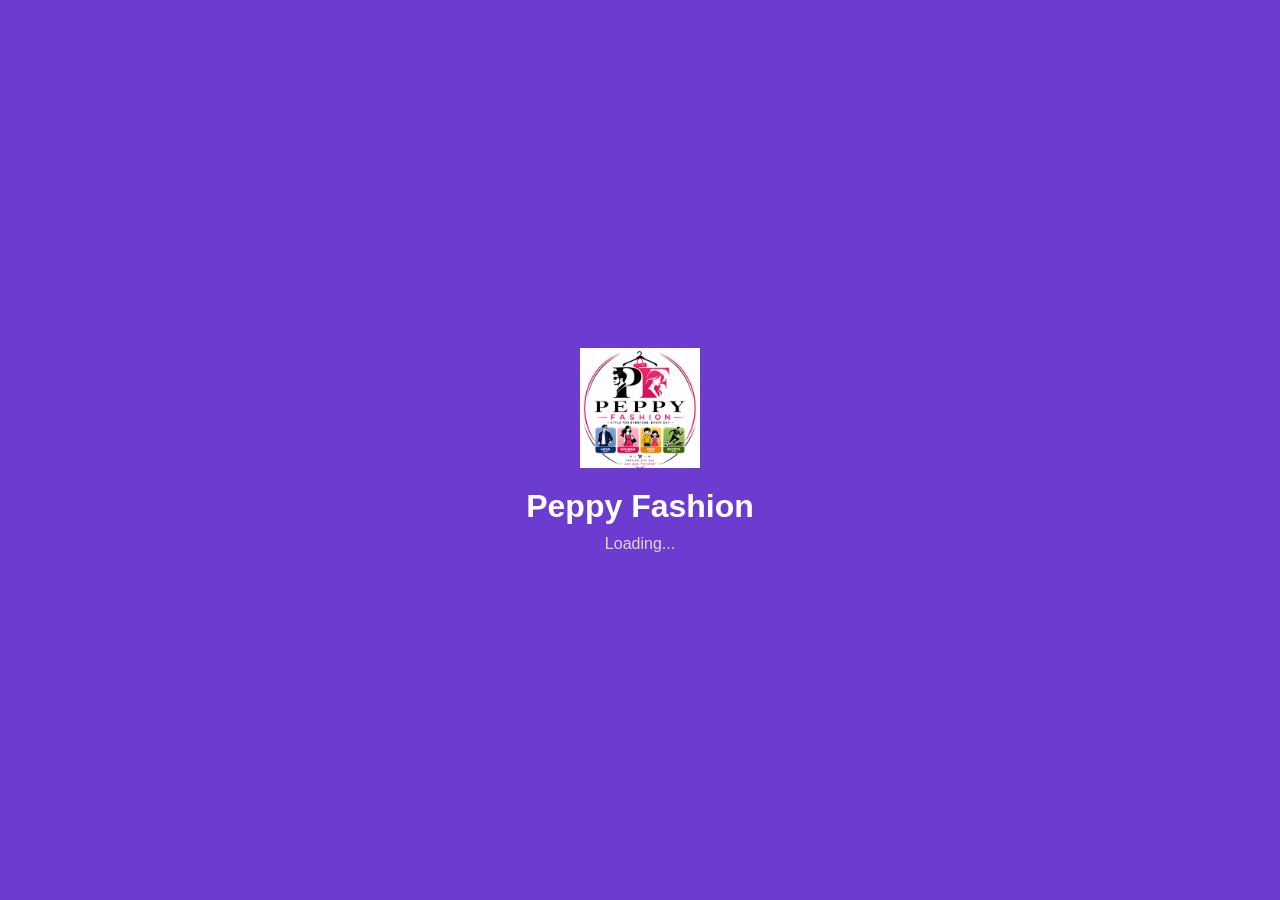
<file: splash.html>
<!DOCTYPE html>
<html lang="en">

<head>

<meta charset="UTF-8">

<meta name="viewport" content="width=device-width, initial-scale=1.0">

<title>Peppy Fashion</title>

<style>

*{
margin:0;
padding:0;
box-sizing:border-box;
}

body{

height:100vh;

display:flex;

justify-content:center;

align-items:center;

flex-direction:column;

background:#6C3BD0;

color:white;

font-family:Arial,sans-serif;

}

img{

width:120px;

margin-bottom:20px;

}

h1{

font-size:32px;

}

p{

margin-top:10px;

opacity:.8;

}

</style>

</head>

<body>

<img src="assets/images/logo/logo.png">

<h1>Peppy Fashion</h1>

<p>Loading...</p>

<script>

setTimeout(function(){

location.href="index.html";

},1500);

</script>

</body>

</html>
</file>
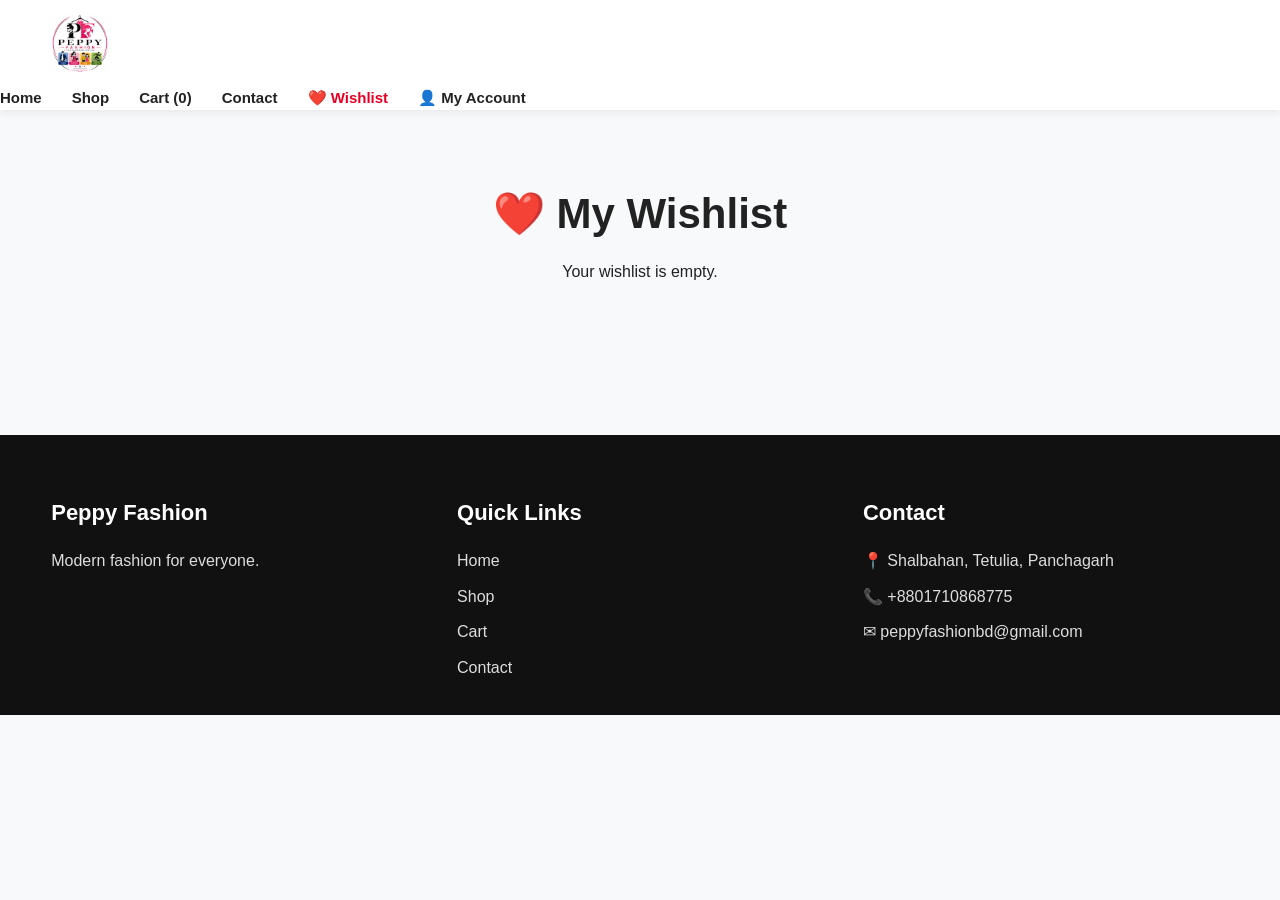
<file: wishlist.html>
<!DOCTYPE html>
<html lang="en">

<head>

<meta charset="UTF-8">

<meta name="viewport" content="width=device-width, initial-scale=1.0">

<title>Wishlist | Peppy Fashion</title>

<link rel="stylesheet" href="assets/css/style.css">

<link rel="manifest" href="manifest.json">

<meta name="theme-color" content="#6C3BD0">

</head>

<body>

<header>

<div class="container header-container">

<div class="logo">

<a href="index.html">

<img src="assets/images/logo/logo.png" alt="Peppy Fashion">

</a>

</div>

</div>
<button
class="menu-btn"
onclick="toggleMenu()">

☰

</button>

<nav class="navbar" id="mainNavbar">

<a href="index.html">
Home
</a>

<a href="shop.html">
Shop
</a>

<a href="cart.html">
Cart (<span id="cartCount">0</span>)
</a>

<a href="contact.html">
Contact
</a>

<a href="wishlist.html" class="active">
❤️ Wishlist
</a>

<a href="account.html">
👤 My Account
</a>

</nav>

</header>

<section class="section">

<div class="container">

<h2 class="section-title">

❤️ My Wishlist

</h2>

<div id="wishlistContainer">

<p style="text-align:center">

Your wishlist is empty.

</p>

</div>

</div>

</section>
<footer>

<div class="container footer-grid">

<div>

<h3>Peppy Fashion</h3>

<p>Modern fashion for everyone.</p>

</div>

<div>

<h3>Quick Links</h3>

<p><a href="index.html">Home</a></p>

<p><a href="shop.html">Shop</a></p>

<p><a href="cart.html">Cart</a></p>

<p><a href="contact.html">Contact</a></p>

</div>

<div>

<h3>Contact</h3>

<p>📍 Shalbahan, Tetulia, Panchagarh</p>

<p>📞 +8801710868775</p>

<p>✉ peppyfashionbd@gmail.com</p>

</div>

</div>

</footer>

<nav class="bottom-nav">

<a href="index.html">

🏠

<span>Home</span>

</a>

<a href="shop.html">

🛍️

<span>Shop</span>

</a>

<a href="wishlist.html" class="active">

❤️

<span>Wishlist</span>

</a>

<a href="account.html">

👤

<span>Account</span>

</a>

</nav>

<script src="assets/js/cart.js"></script>

<script src="assets/js/script.js"></script>

<script src="assets/js/pwa.js"></script>

<script>
if ("serviceWorker" in navigator) {

  window.addEventListener("load", () => {

    navigator.serviceWorker.register("sw.js");

  });

}
</script>

</body>

</html>
</file>
<file: assets/css/style.css>
/* ==========================================
   PEPPY FASHION V6
   GLOBAL RESET
========================================== */

*{
margin:0;
padding:0;
box-sizing:border-box;
}

html{
scroll-behavior:smooth;
}

body{

font-family:
Arial,
Helvetica,
sans-serif;

background:#f8f9fb;

color:#222;

line-height:1.6;

overflow-x:hidden;
padding-bottom:70px;

}

/* ==========================================
CONTAINER
========================================== */

.container{

width:92%;

max-width:1300px;

margin:auto;

}

/* ==========================================
LINKS
========================================== */

a{

text-decoration:none;

color:inherit;

transition:.3s;

}

a:hover{

color:#e60023;

}

/* ==========================================
IMAGES
========================================== */

img{

display:block;

max-width:100%;

height:auto;

}

/* ==========================================
BUTTON
========================================== */

.btn{

display:inline-flex;

align-items:center;

justify-content:center;

padding:12px 24px;

background:#e60023;

color:#fff;

border:none;

border-radius:8px;

cursor:pointer;

font-size:15px;

font-weight:600;

transition:.3s;

}

.btn:hover{

background:#b7001c;

transform:translateY(-2px);

}

.btn-secondary{

background:#333;

}

.btn-secondary:hover{

background:#111;

}

/* ==========================================
SECTION
========================================== */

.section{

padding:70px 0;

}

.section-title{

font-size:42px;

font-weight:700;

text-align:center;

margin-bottom:12px;

color:#222;

}

.section-subtitle{

text-align:center;

color:#777;

margin-bottom:35px;

font-size:15px;

}

/* ==========================================
HEADER
========================================== */

header{

position:sticky;

top:0;

z-index:999;

background:#fff;

box-shadow:0 2px 10px rgba(0,0,0,.08);

}

.header-container{

display:flex;

align-items:center;

justify-content:space-between;

padding:14px 0;

}

.logo img{

height:58px;

}

.navbar{

display:flex;

gap:30px;

align-items:center;

}

.navbar a{

font-weight:600;

font-size:15px;

}

.navbar a.active{

color:#e60023;

}

.menu-btn{

display:none;

background:none;

border:none;

font-size:30px;

cursor:pointer;

}

/* ==========================================
   PEPPY FASHION BANNER SLIDER
========================================== */

.banner-slider{

    width:100%;

    position:relative;

    overflow:hidden;

    background:#fff;

    line-height:0;

}

.banner-slides{

    width:100%;

    position:relative;

    overflow:hidden;

}

.banner-slide{

    display:none;

    width:100%;

    position:relative;

}

.banner-slide.active{

    display:block;

}

.banner-slide img{

    width:100%;

    height:auto;

    display:block;

    object-fit:cover;

}


/* ==========================================
   PREVIOUS / NEXT BUTTONS
========================================== */

.banner-prev,
.banner-next{

    position:absolute;

    top:50%;

    transform:translateY(-50%);

    width:42px;

    height:42px;

    border:none;

    border-radius:50%;

    background:rgba(0,0,0,.45);

    color:#fff;

    font-size:24px;

    line-height:42px;

    text-align:center;

    cursor:pointer;

    z-index:10;

    transition:.3s;

}

.banner-prev{

    left:15px;

}

.banner-next{

    right:15px;

}

.banner-prev:hover,
.banner-next:hover{

    background:rgba(0,0,0,.7);

}


/* ==========================================
   SLIDER DOTS
========================================== */

.banner-dots{

    position:absolute;

    left:50%;

    bottom:14px;

    transform:translateX(-50%);

    display:flex;

    gap:8px;

    z-index:10;

}

.banner-dot{

    width:9px;

    height:9px;

    padding:0;

    border:none;

    border-radius:50%;

    background:rgba(255,255,255,.65);

    cursor:pointer;

    transition:.3s;

}

.banner-dot.active{

    width:24px;

    border-radius:10px;

    background:#fff;

}


/* ==========================================
   MOBILE BANNER
========================================== */

@media(max-width:600px){

    .banner-prev,
    .banner-next{

        width:34px;

        height:34px;

        font-size:19px;

        line-height:34px;

    }

    .banner-prev{

        left:8px;

    }

    .banner-next{

        right:8px;

    }

    .banner-dots{

        bottom:8px;

        gap:6px;

    }

    .banner-dot{

        width:7px;

        height:7px;

    }

    .banner-dot.active{

        width:18px;

    }

}

/* ==========================================
HERO
========================================== */

.hero{

padding:60px 0;

background:#fff;

}

.hero-content{

display:grid;

grid-template-columns:1fr 1fr;

align-items:center;

gap:50px;

}

.hero-text h1{

font-size:52px;

font-weight:700;

margin-bottom:20px;

color:#222;

}

.hero-text p{

font-size:18px;

color:#666;

margin-bottom:30px;

}

.hero-image img{

width:100%;

border-radius:15px;

}

/* ==========================================
CATEGORY GRID
========================================== */

.category-grid{

display:grid;

grid-template-columns:
repeat(auto-fit,minmax(220px,1fr));

gap:25px;

margin-top:35px;

}

.category-card{

background:#fff;

padding:35px 20px;

border-radius:14px;

text-align:center;

box-shadow:0 5px 18px rgba(0,0,0,.08);

transition:.3s;

}

.category-card:hover{

transform:translateY(-8px);

}

.category-card h3{

font-size:24px;

margin-bottom:18px;

}

.category-card a{

color:#e60023;

font-weight:700;

}

/* ==========================================
SEARCH
========================================== */

.search-box{

max-width:600px;

margin:0 auto 35px;

}

.search-box .form-control{

width:100%;

padding:14px 18px;

border:1px solid #ddd;

border-radius:10px;

font-size:15px;

outline:none;

transition:.3s;

}

.search-box .form-control:focus{

border-color:#e60023;

box-shadow:0 0 0 3px rgba(230,0,35,.12);

}

/* ==========================================
MAIN CATEGORY
========================================== */

.main-category{

display:flex;

flex-wrap:wrap;

justify-content:center;

gap:12px;

margin-bottom:20px;

}

.category-btn{

padding:11px 22px;

background:#fff;

border:1px solid #ddd;

border-radius:40px;

cursor:pointer;

font-weight:600;

transition:.3s;

}

.category-btn:hover{

background:#e60023;

color:#fff;

border-color:#e60023;

}

.category-btn.active{

background:#e60023;

color:#fff;

border-color:#e60023;

}

/* ==========================================
SUB CATEGORY
========================================== */

.sub-category{

display:flex;

flex-wrap:wrap;

justify-content:center;

gap:10px;

margin-bottom:30px;

}

.subcategory-btn{

padding:9px 18px;

background:#fff;

border:1px solid #ddd;

border-radius:30px;

cursor:pointer;

font-size:14px;

transition:.3s;

}

.subcategory-btn:hover{

background:#222;

color:#fff;

border-color:#222;

}

.subcategory-btn.active{

background:#222;

color:#fff;

border-color:#222;

}

/* ==========================================
SHOP TOOLBAR
========================================== */

.shop-toolbar{

display:flex;

justify-content:flex-end;

margin-bottom:30px;

}

.shop-toolbar .form-group{

width:250px;

}

.form-group label{

display:block;

margin-bottom:8px;

font-weight:600;

}

.form-control{

width:100%;

padding:12px 15px;

border:1px solid #ddd;

border-radius:8px;

font-size:15px;

outline:none;

background:#fff;

}

.form-control:focus{

border-color:#e60023;

}

/* ==========================================
PRODUCT GRID
========================================== */

.product-grid{

display:grid;

grid-template-columns:
repeat(auto-fill,minmax(280px,1fr));

gap:30px;

align-items:stretch;

}

/* ==========================================
PRODUCT CARD
========================================== */

.product-card{

background:#fff;

border-radius:15px;

overflow:hidden;

box-shadow:0 5px 20px rgba(0,0,0,.08);

transition:.35s;

display:flex;

flex-direction:column;

height:100%;

}

.product-card:hover{

transform:translateY(-8px);

box-shadow:0 12px 35px rgba(0,0,0,.14);

}

/* ==========================================
PRODUCT IMAGE
========================================== */

.product-image{

height:360px;

background:#fff;

display:flex;

align-items:center;

justify-content:center;

padding:20px;

overflow:hidden;

border-bottom:1px solid #f2f2f2;

}

.product-image img{

width:100%;

height:100%;

object-fit:contain;

transition:.35s;

}

.product-card:hover .product-image img{

transform:scale(1.05);

}

/* ==========================================
PRODUCT INFO
========================================== */

.product-info{

padding:18px;

display:flex;

flex-direction:column;

flex:1;

gap:12px;

}

.product-info h3{

font-size:20px;

font-weight:700;

color:#222;

line-height:1.4;

}

.category{

font-size:14px;

color:#777;

}

.badge{

display:inline-block;

padding:6px 12px;

background:#e60023;

color:#fff;

border-radius:30px;

font-size:12px;

font-weight:700;

width:max-content;

}

/* ==========================================
PRICE
========================================== */

.price{

font-size:24px;

font-weight:700;

color:#e60023;

}

.price-group{

display:flex;

flex-wrap:wrap;

align-items:center;

gap:10px;

}

.new-price{

font-size:24px;

font-weight:700;

color:#e60023;

}

.old-price{

font-size:16px;

text-decoration:line-through;

color:#999;

}

.discount{

padding:4px 10px;

background:#28a745;

color:#fff;

border-radius:20px;

font-size:12px;

font-weight:700;

}

/* ==========================================
PRODUCT BUTTONS
========================================== */

.product-buttons{

display:flex;

gap:10px;

margin-top:auto;

}

.product-buttons .btn{

flex:1;

text-align:center;

}

/* ==========================================
PRODUCT DETAILS
========================================== */

.product-details{

display:grid;

grid-template-columns:1fr 1fr;

gap:50px;

align-items:flex-start;

background:#fff;

padding:35px;

border-radius:16px;

box-shadow:0 5px 20px rgba(0,0,0,.08);

}

.product-gallery{

background:#fff;

border-radius:14px;

padding:20px;

display:flex;

align-items:center;

justify-content:center;

border:1px solid #eee;

}

.product-gallery img{

width:100%;

max-height:600px;

object-fit:contain;

}

.product-content h1{

font-size:36px;

margin-bottom:15px;

color:#222;

}

.product-content .price{

font-size:34px;

font-weight:700;

color:#e60023;

margin-bottom:15px;

}

.product-content .old-price{

font-size:22px;

margin-left:12px;

}

.product-description{

margin:25px 0;

line-height:1.9;

color:#555;

}

.stock{

display:inline-block;

padding:8px 16px;

border-radius:30px;

background:#28a745;

color:#fff;

font-weight:600;

margin-bottom:20px;

}

.out-stock{

background:#dc3545;

}

.size-area{

margin:25px 0;

}

.size-area h3{

margin-bottom:12px;

font-size:18px;

}

.size-buttons{

display:flex;

flex-wrap:wrap;

gap:10px;

}

.size-btn{

padding:10px 18px;

border:1px solid #ddd;

background:#fff;

border-radius:8px;

cursor:pointer;

transition:.3s;

font-weight:600;

}

.size-btn:hover{

border-color:#e60023;

color:#e60023;

}

.size-btn.active{

background:#e60023;

border-color:#e60023;

color:#fff;

}

.product-actions{

display:flex;

gap:15px;

margin-top:30px;

}

.product-actions .btn{

flex:1;

}

/* ==========================================
CART
========================================== */

.cart-container{

display:grid;

grid-template-columns:2fr 1fr;

gap:30px;

align-items:start;

}

.cart-item{

display:flex;

align-items:center;

gap:20px;

background:#fff;

padding:20px;

margin-bottom:20px;

border-radius:14px;

box-shadow:0 4px 15px rgba(0,0,0,.08);

}

.cart-item img{

width:120px;

height:120px;

object-fit:contain;

background:#fff;

border-radius:10px;

padding:10px;

border:1px solid #eee;

}

.cart-details{

flex:1;

}

.cart-details h3{

font-size:22px;

margin-bottom:10px;

}

.cart-details p{

margin-bottom:8px;

color:#666;

}

.quantity-box{

display:flex;

align-items:center;

gap:12px;

margin-top:15px;

}

.quantity-box button{

width:38px;

height:38px;

border:none;

background:#e60023;

color:#fff;

border-radius:8px;

font-size:20px;

cursor:pointer;

}

.quantity-box span{

min-width:35px;

text-align:center;

font-size:18px;

font-weight:700;

}

.cart-summary{

background:#fff;

padding:25px;

border-radius:14px;

box-shadow:0 4px 15px rgba(0,0,0,.08);

position:sticky;

top:100px;

}

.summary-row{

display:flex;

justify-content:space-between;

align-items:center;

padding:12px 0;

border-bottom:1px solid #eee;

}

.summary-row:last-child{

border-bottom:none;

font-size:22px;

font-weight:700;

}

.empty-cart{

background:#fff;

padding:50px;

text-align:center;

border-radius:14px;

box-shadow:0 4px 15px rgba(0,0,0,.08);

}

.empty-cart h3{

font-size:30px;

margin-bottom:20px;

}

/* ==========================================
CHECKOUT
========================================== */

.checkout-container{

max-width:900px;

margin:auto;

background:#fff;

padding:35px;

border-radius:16px;

box-shadow:0 5px 20px rgba(0,0,0,.08);

}

.checkout-container h2{

margin:30px 0 20px;

font-size:28px;

}

.checkout-container textarea{

min-height:120px;

resize:vertical;

}

#checkoutItems{

margin:25px 0;

}

#checkoutItems .summary-row{

padding:15px 0;

border-bottom:1px solid #eee;

}

#checkoutItems strong{

color:#e60023;

}

/* ==========================================
CONTACT
========================================== */

.contact-box{

background:#fff;

padding:35px;

border-radius:16px;

box-shadow:0 5px 20px rgba(0,0,0,.08);

margin-bottom:30px;

}

.contact-box h2{

font-size:30px;

margin-bottom:20px;

}

.contact-box p{

margin-bottom:12px;

color:#555;

}

.contact-box form{

margin-top:20px;

}

.contact-box textarea{

min-height:150px;

resize:vertical;

}

/* ==========================================
FOOTER
========================================== */

footer{

background:#111;

color:#fff;

margin-top:80px;

padding:60px 0 25px;

}

.footer-grid{

display:grid;

grid-template-columns:
repeat(auto-fit,minmax(250px,1fr));

gap:40px;

}

.footer-grid h3{

margin-bottom:18px;

font-size:22px;

}

.footer-grid p{

margin-bottom:10px;

color:#ddd;

}

.footer-grid a{

color:#ddd;

transition:.3s;

}

.footer-grid a:hover{

color:#fff;

}

.footer-bottom{

margin-top:40px;

padding-top:20px;

border-top:1px solid rgba(255,255,255,.12);

text-align:center;

color:#bbb;

font-size:14px;

}

/* ==========================================
LOADING / EMPTY STATE
========================================== */

.loading-products,
.no-products,
.empty-products{

background:#fff;

padding:60px 20px;

text-align:center;

border-radius:16px;

box-shadow:0 5px 20px rgba(0,0,0,.08);

grid-column:1/-1;

}

.loading-products{

font-size:22px;

font-weight:600;

color:#666;

}

.no-products h3,
.empty-products h2{

font-size:30px;

margin-bottom:15px;

}

.no-products p,
.empty-products p{

color:#666;

}

/* ==========================================
RESPONSIVE
========================================== */

@media(max-width:992px){

.hero-content{

grid-template-columns:1fr;

text-align:center;

}

.product-details{

grid-template-columns:1fr;

}

.cart-container{

grid-template-columns:1fr;

}

.cart-summary{

position:static;

}

.product-image{

height:300px;

}

}

@media(max-width:768px){

/* =====================================
   MOBILE PRODUCT GRID
   ALWAYS 2 PRODUCTS PER ROW
===================================== */

.product-grid{
grid-template-columns:repeat(2,minmax(0,1fr)) !important;
gap:10px;
}

.product-card{
min-width:0;
width:100%;
}


.header-container{

flex-wrap:wrap;

}

.menu-btn{

display:block;

}

.navbar{

display:none;

width:100%;

flex-direction:column;

padding-top:20px;

gap:18px;

}

.navbar.show{

display:flex;

}

.section{

padding:50px 0;

}

.section-title{

font-size:32px;

}

.hero-text h1{

font-size:36px;

}

.product-grid{

grid-template-columns:repeat(auto-fill,minmax(220px,1fr));

gap:20px;

}

.product-image{

height:260px;

}

.product-info h3{

font-size:18px;

}

.product-actions{

flex-direction:column;

}

.shop-toolbar{

justify-content:center;

}

.shop-toolbar .form-group{

width:100%;

}

.cart-item{

flex-direction:column;

text-align:center;

}

.quantity-box{

justify-content:center;

}

.footer-grid{

text-align:center;

}

}

@media(max-width:480px){

.container{
width:94%;
}

.section-title{
font-size:28px;
}

.hero-text h1{
font-size:30px;
}

/* =====================================
   MOBILE PRODUCT GRID
   2 PRODUCTS PER ROW
===================================== */

.product-grid{
grid-template-columns:repeat(2,minmax(0,1fr)) !important;
gap:10px;
}

.product-card{
border-radius:8px;
box-shadow:0 2px 8px rgba(0,0,0,.06);
}

.product-image{
height:190px;
padding:6px;
}

.product-info{
padding:9px;
gap:5px;
}

.product-info h3{
font-size:14px;
line-height:1.3;
}

.category{
font-size:11px;
}

.price,
.new-price{
font-size:16px;
}

.old-price{
font-size:12px;
}

.discount{
padding:2px 6px;
font-size:10px;
}

.badge{
padding:3px 7px;
font-size:10px;
}

.product-buttons{
gap:5px;
}

.product-buttons .btn{
padding:8px 5px;
font-size:11px;
}

.category-grid{
grid-template-columns:1fr;
}

.main-category,
.sub-category{
justify-content:flex-start;
overflow-x:auto;
padding-bottom:10px;
}

.category-btn,
.subcategory-btn{
white-space:nowrap;
}

.btn{
width:100%;
}

}
/* ====================================
PWA APP SUPPORT
==================================== */

@media (display-mode: standalone) {

  header{
    position:sticky;
    top:0;
    z-index:9999;
  }

  body{
    padding-top:0;
  }

}
/* =========================================================
   PWA INSTALL APP BUTTON
   ========================================================= */

.install-btn {
    position: fixed;
    right: 20px;
    bottom: 20px;
    z-index: 9999;

    display: none;

    border: none;
    border-radius: 30px;

    padding: 12px 20px;

    background: #6C3BD0;
    color: #ffffff;

    font-size: 14px;
    font-weight: 600;

    cursor: pointer;

    box-shadow: 0 6px 20px rgba(0, 0, 0, 0.20);

    transition:
        transform 0.2s ease,
        box-shadow 0.2s ease,
        opacity 0.2s ease;
}

.install-btn:hover {
    transform: translateY(-2px);
    box-shadow: 0 8px 24px rgba(0, 0, 0, 0.25);
}

.install-btn:active {
    transform: scale(0.96);
}


/* =========================================================
   MOBILE INSTALL BUTTON
   ========================================================= */

@media (max-width: 600px) {

    .install-btn {
        right: 15px;
        bottom: 15px;

        padding: 11px 17px;

        font-size: 13px;

        border-radius: 28px;
    }

}

/* ====================================
BOTTOM NAVIGATION
==================================== */

.bottom-nav{

position:fixed;

left:0;

bottom:0;

width:100%;

height:65px;

background:#ffffff;

display:flex;

justify-content:space-around;

align-items:center;

box-shadow:0 -2px 10px rgba(0,0,0,.12);

z-index:9999;

}

.bottom-nav a{

display:flex;

flex-direction:column;

align-items:center;

justify-content:center;

text-decoration:none;

color:#666;

font-size:13px;

font-weight:600;

flex:1;

height:100%;

transition:.3s;

}

.bottom-nav a.active{

color:#6C3BD0;

}

.bottom-nav a:hover{

color:#6C3BD0;

}

.bottom-nav a span{

margin-top:3px;

font-size:12px;

}

@media(min-width:769px){

.bottom-nav{

display:none;

}

}

/* ==========================================
END OF FILE
========================================== */
</file>
